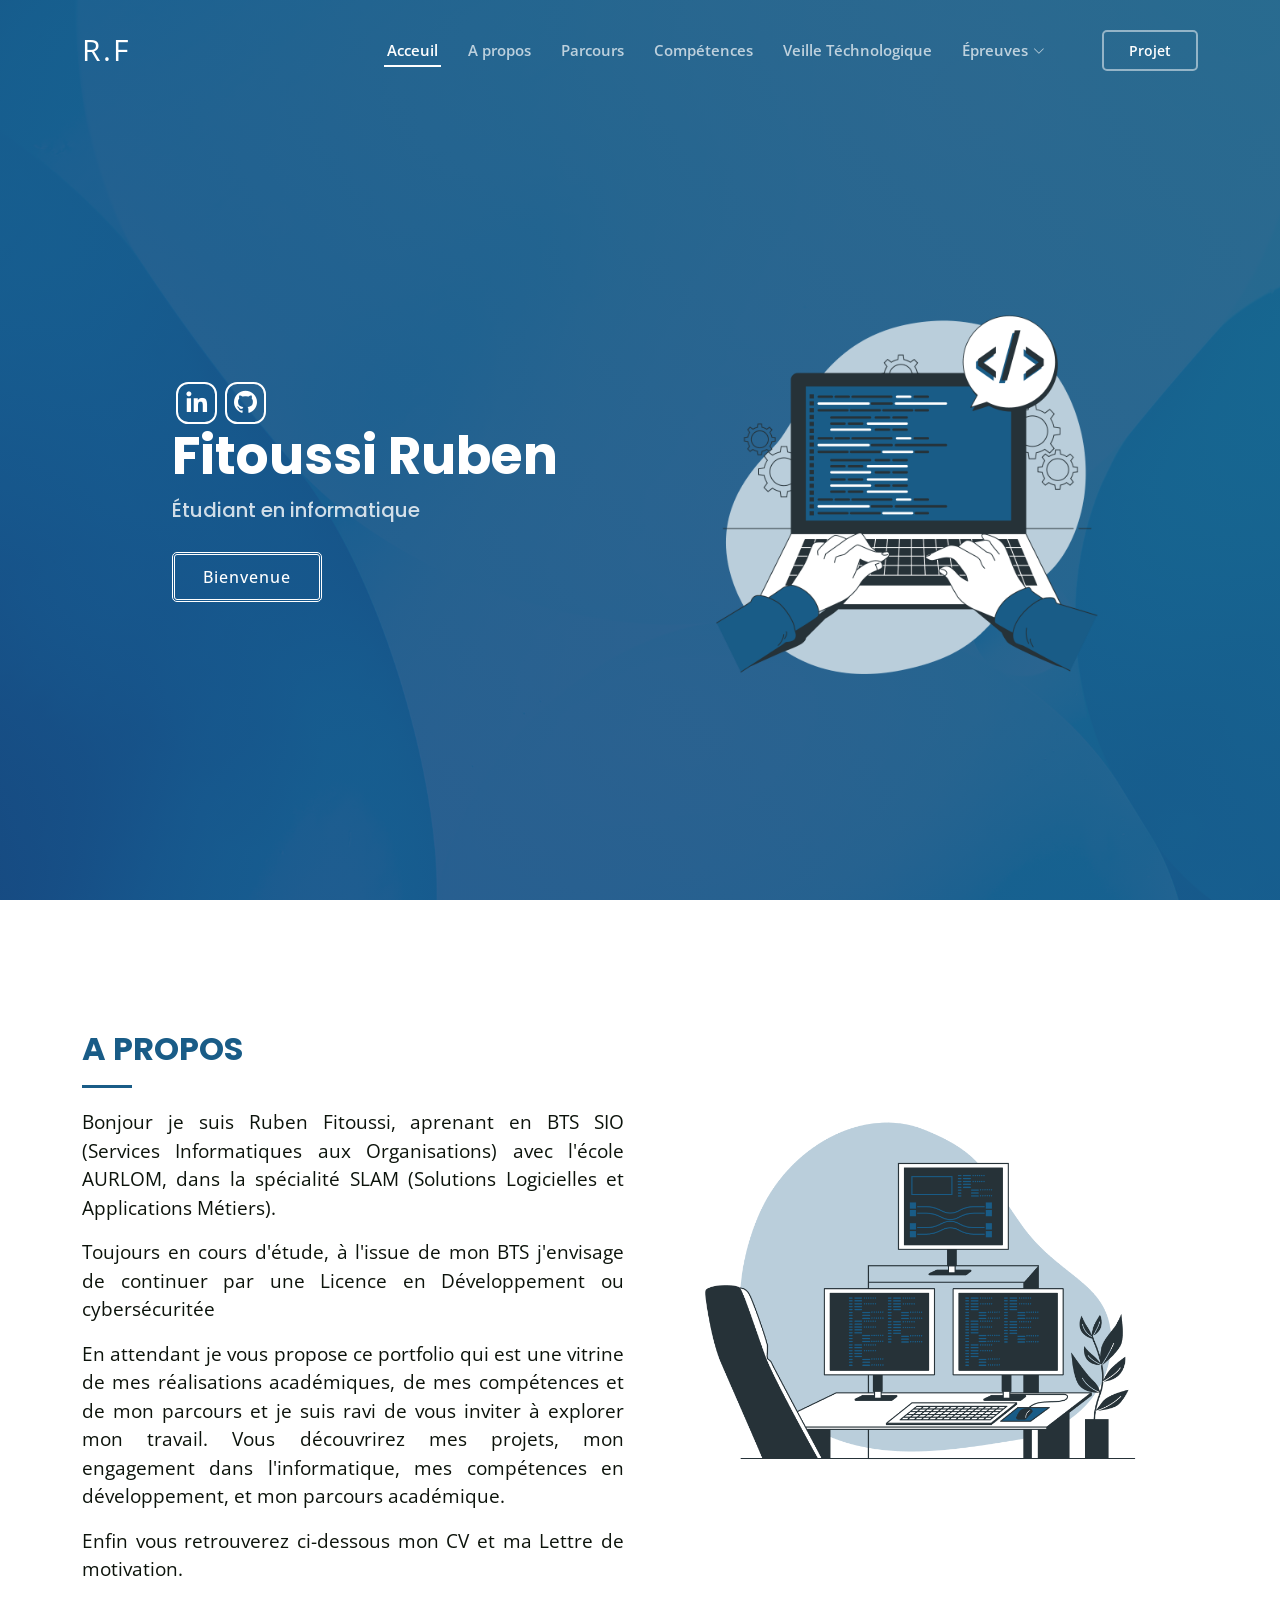
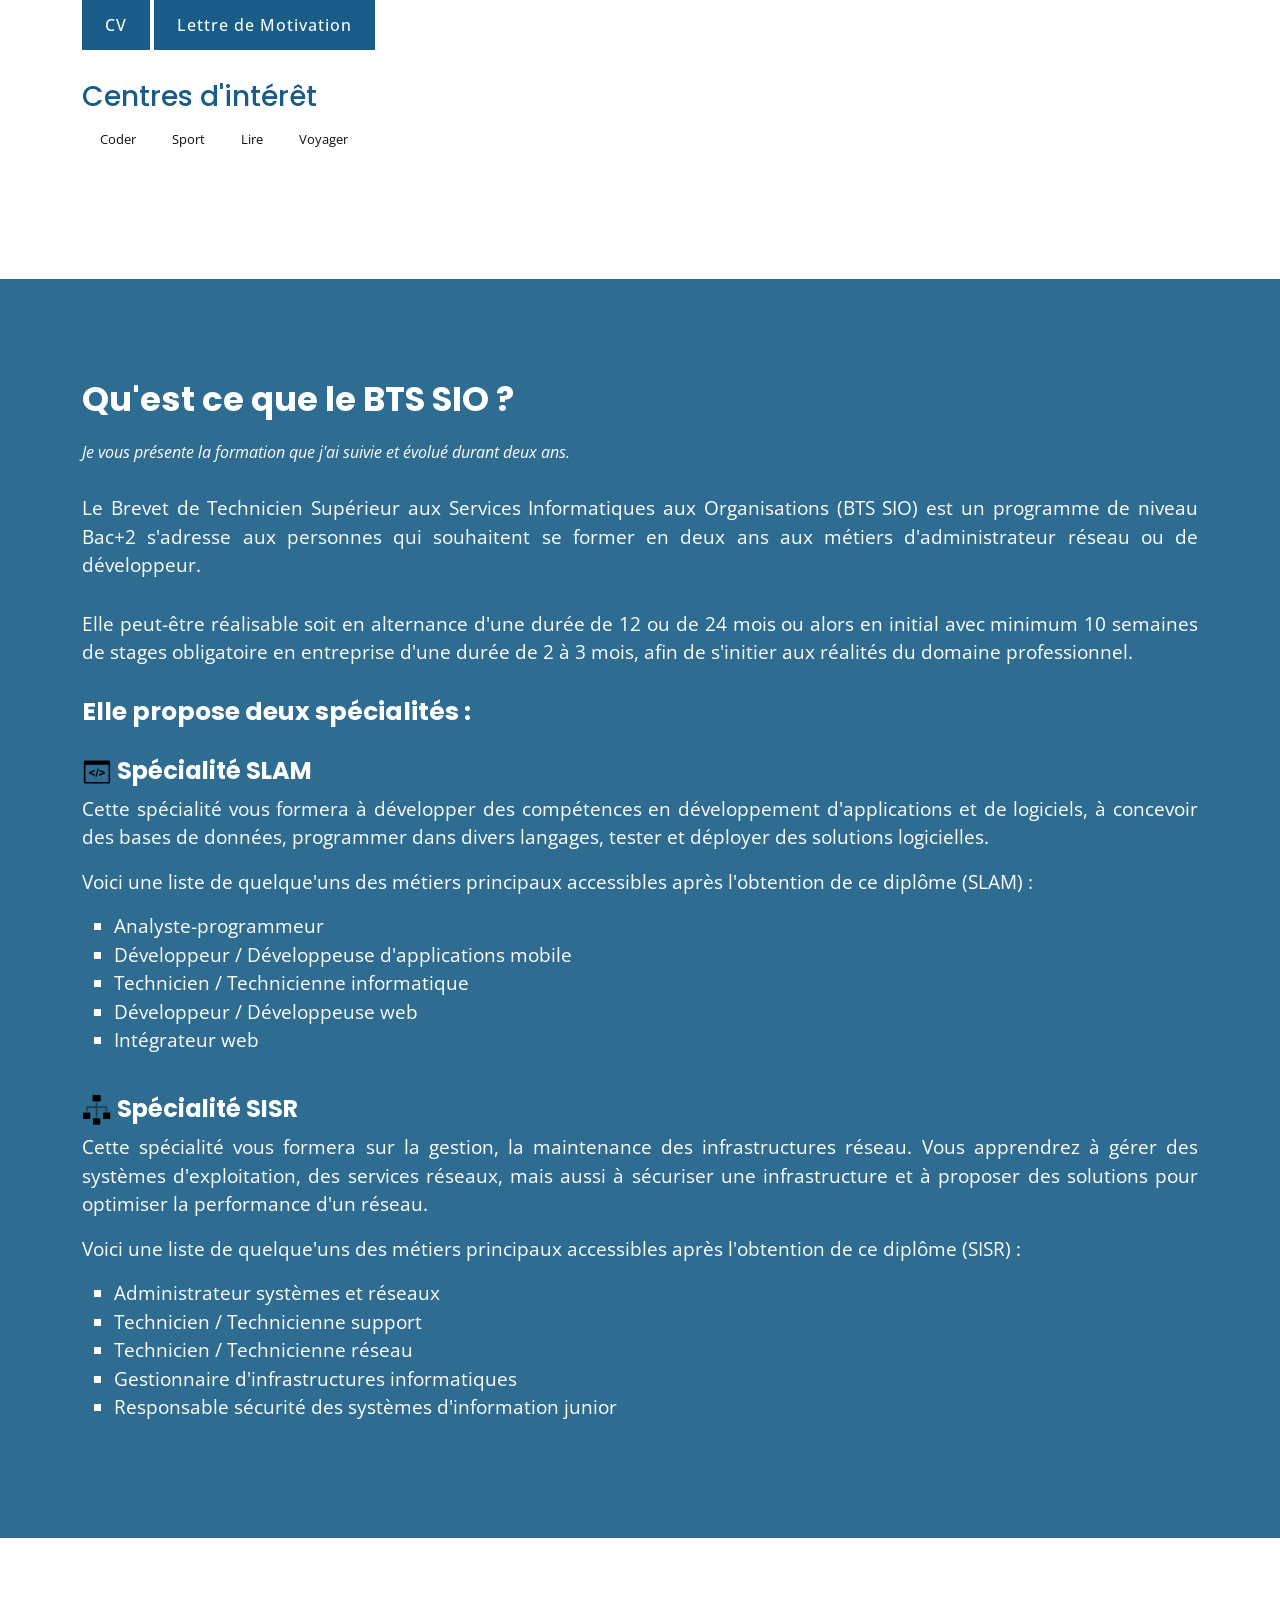
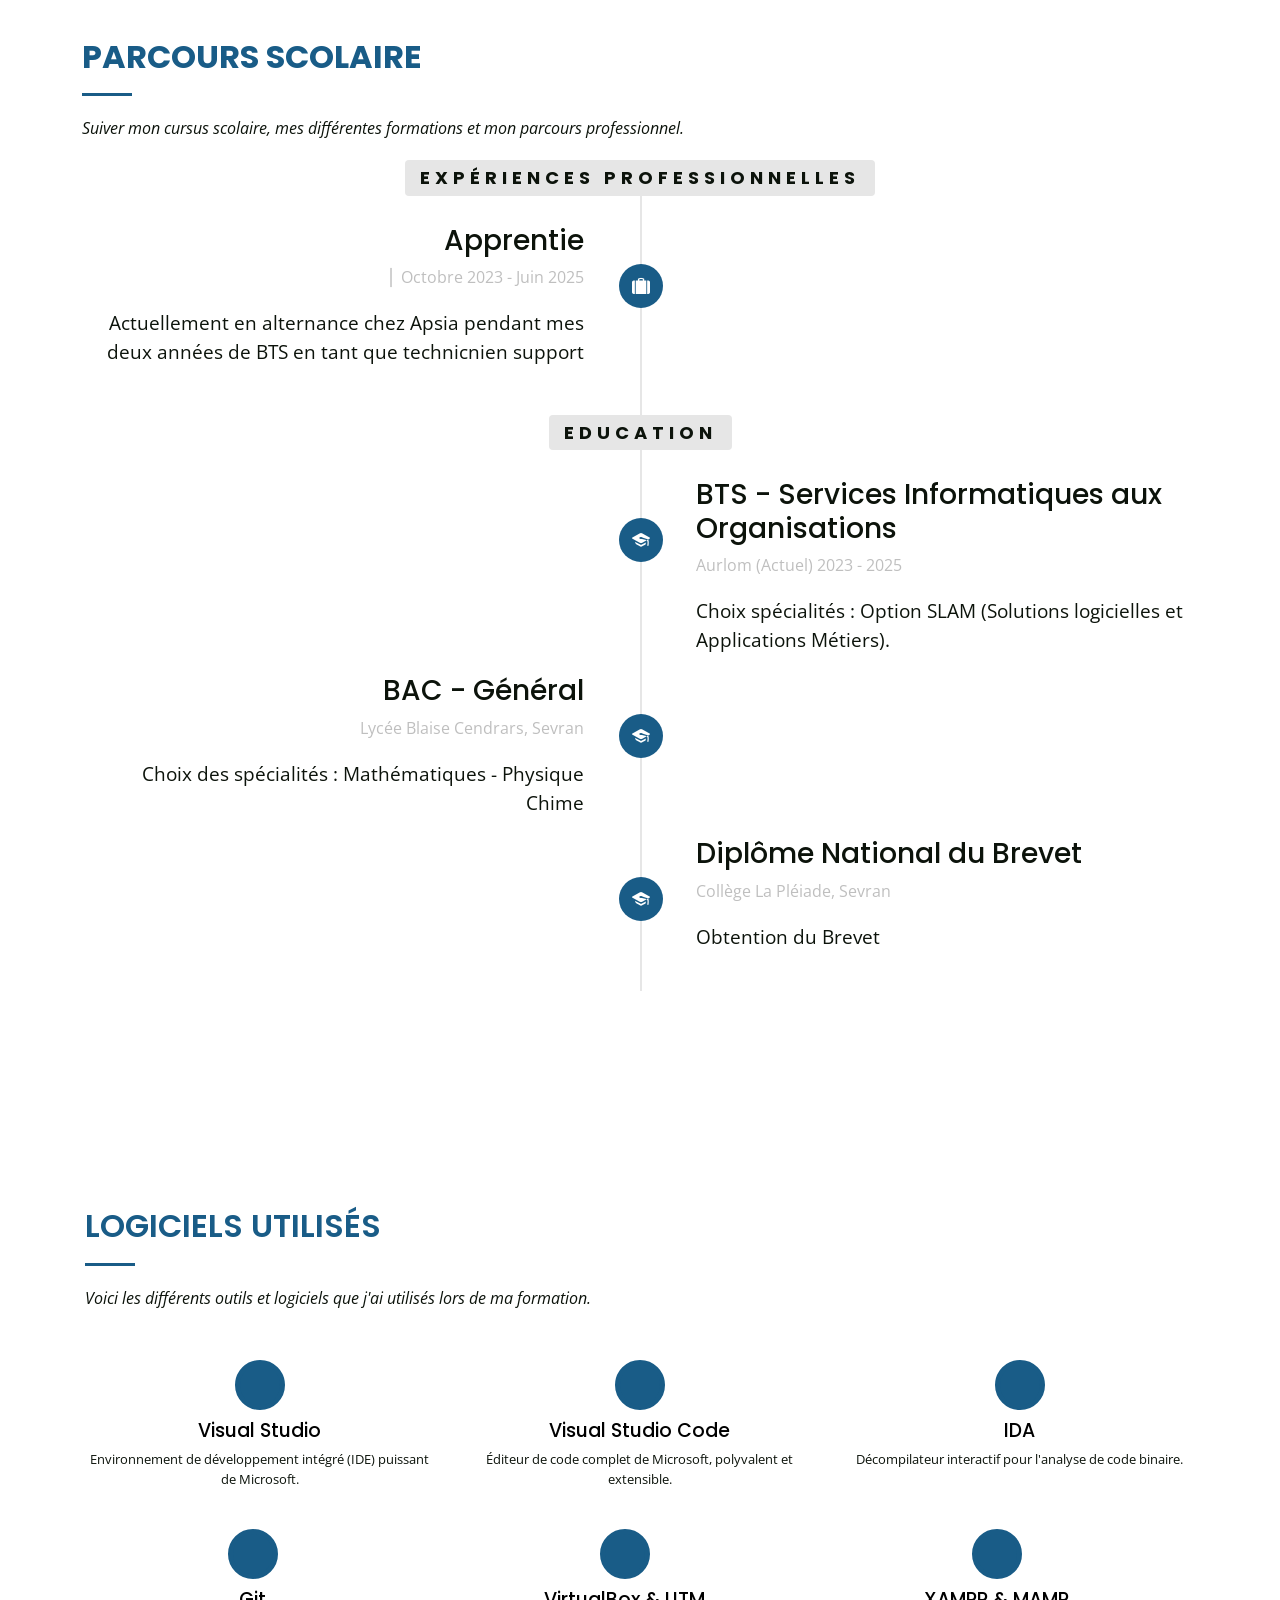
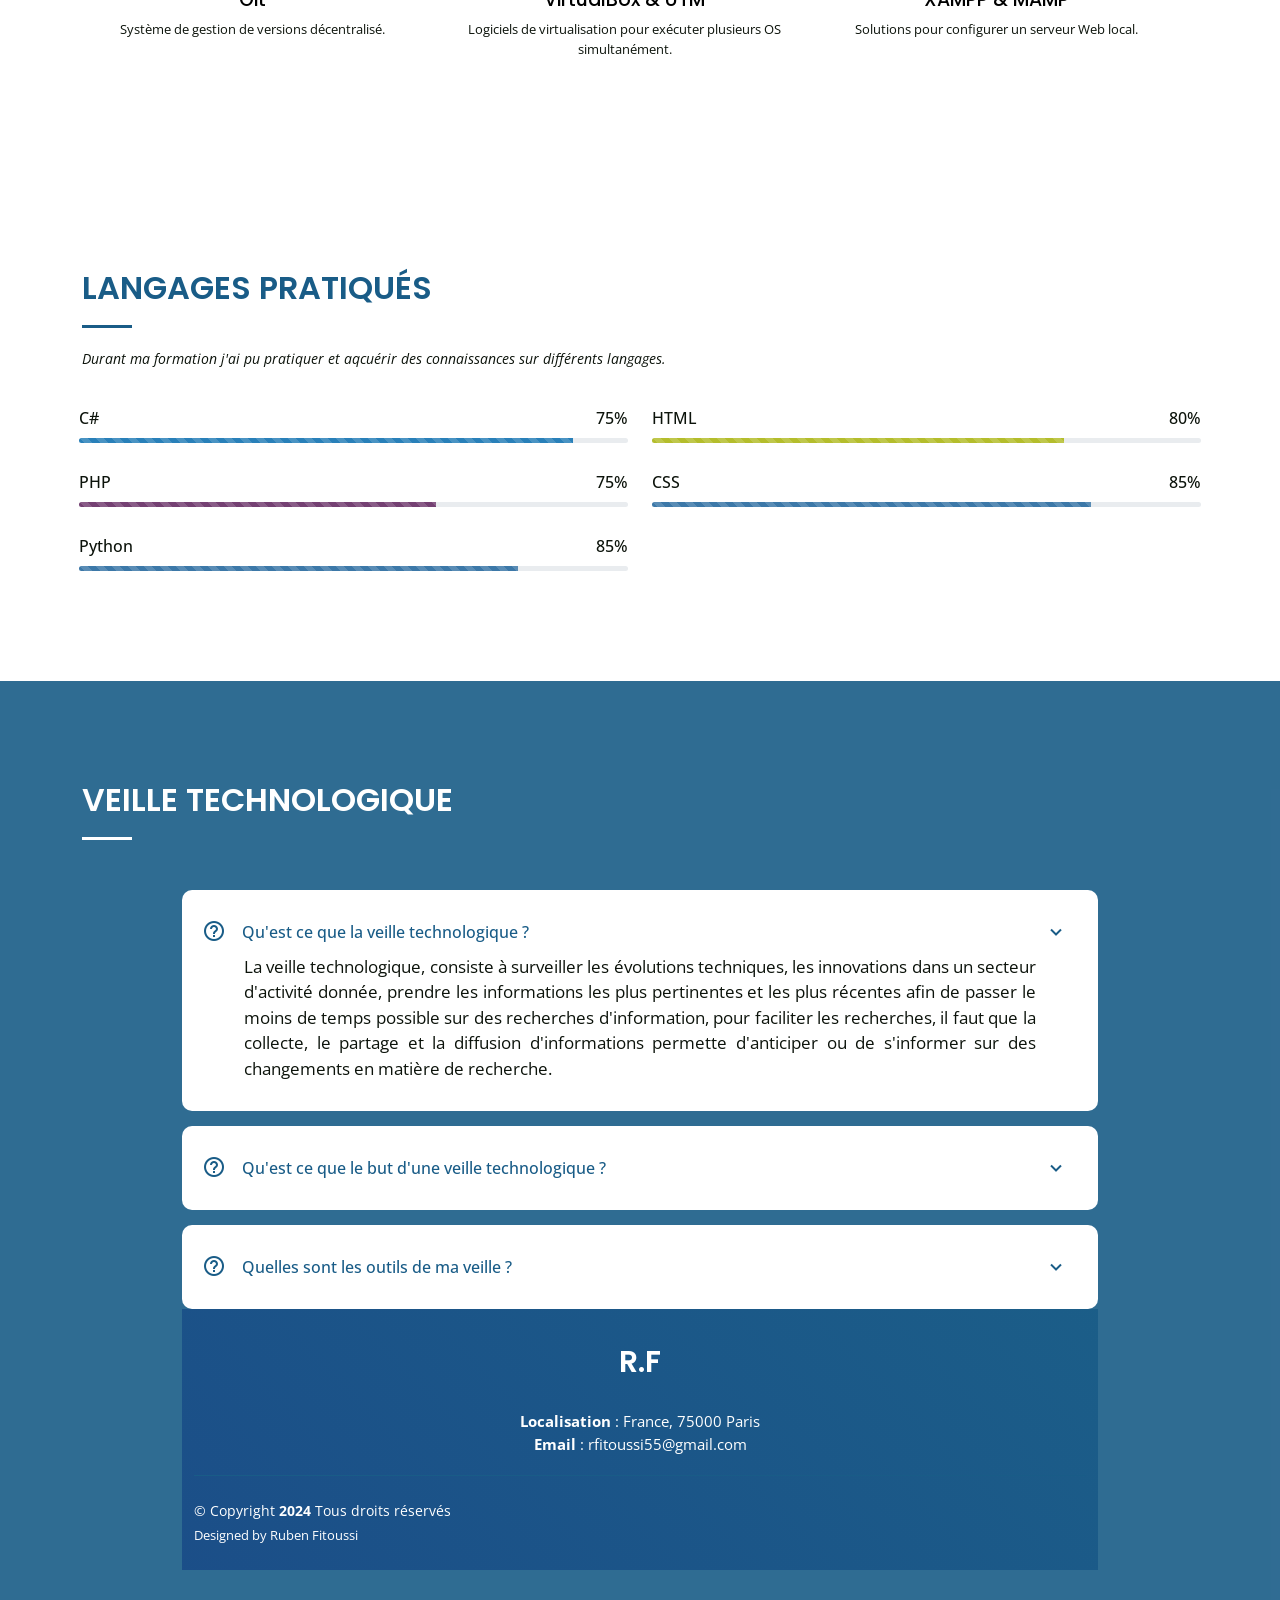
<file: index.html>
<!DOCTYPE html>
<html lang="fr">

<head>
  <meta charset="utf-8" />
  <meta http-equiv="content-type" content="text/html;charset=UTF-8" />
  <meta content="width=device-width, initial-scale=1.0" name="viewport" />
  <meta http-equiv="X-UA-Compatible" content="IE=edge" />
  <meta
    content="Portfolio de Ruben Fitoussi - Etudiant en BTS SIO (Services Informatiques aux Organisations) option SLAM (Solutions Logicielles et Application Métier)"
    name="description" />
  <meta content="Fitoussi, Ruben ,Portfolio, BTS SIO, SLAM, STUDI, Paris" name="keywords" />
  <meta content="Ruben Fitoussi" name="author" />
  <title>Portfolio BTS SIO⎟ Ruben Fitoussi</title>

  <!-- ===== Favicons ===== -->
  <link href="./assets/img/mslogo-removebg-preview (1).png" rel="icon" />

  <!-- ===== Google fonts ===== -->
  <link rel="preconnect" href="https://fonts.googleapis.com" />
  <link rel="preconnect" href="https://fonts.gstatic.com" crossorigin />
  <link
    href="https://fonts.googleapis.com/css?family=Open+Sans:300,300i,400,400i,600,600i,700,700i|Roboto:300,300i,400,400i,500,500i,600,600i,700,700i|Poppins:300,300i,400,400i,500,500i,600,600i,700,700i"
    rel="stylesheet">

  <!-- ====== Boxicons ====== -->
  <link rel="stylesheet" href="./assets/css/icomoon.css">
  <link href="./assets/vendor/boxicons/css/boxicons.min.css" rel="stylesheet" />

  <!-- ===== Vendeur CSS ===== -->
  <link href="./assets/vendor/aos/aos.css" rel="stylesheet" />
  <link href="./assets/vendor/bootstrap/css/bootstrap.min.css" rel="stylesheet" />
  <link href="./assets/vendor/bootstrap-icons/bootstrap-icons.css" rel="stylesheet" />
  <link href="./assets/vendor/glightbox/css/glightbox.min.css" rel="stylesheet" />
  <link href="./assets/vendor/swiper/swiper-bundle.min.css" rel="stylesheet" />

  <!-- ===== Main CSS ===== -->
  <link href="./assets/css/style.css" rel="stylesheet" />
</head>
<!-- ========== Fin Head ========== -->

<body>
  <!-- ========== Header ========== -->
  <header id="header" class="fixed-top">
    <div class="container d-flex align-items-center justify-content-between">
      <h1 class="logo">
        <a href="index.html">R.F</a>
      </h1>

      <!-- ========== Navbar ========== -->
      <nav id="navbar" class="navbar">
        <ul>
          <li><a class="nav-link scrollto active" href="#hero">Acceuil</a></li>
          <li><a class="nav-link scrollto" href="#about">A propos</a></li>
          <li><a class="nav-link scrollto" href="#resume">Parcours</a></li>
          <li><a class="nav-link scrollto" href="#skills">Compétences</a></li>
          <li><a class="nav-link scrollto" href="#veille">Veille Téchnologique</a></li>
          <li class="dropdown"><a href="#"><span>Épreuves</span> <i class="bi bi-chevron-down"></i></a>
            <ul>
              <li><a href="./autres/epreuve4.html">Épreuve E4</a></li>
              <li><a href="./autres/epreuve5.html">Épreuve E5</a></li>
            </ul>
          </li>
          <li>
            <a class="getstarted scrollto" href="./autres/hireme.html">Projet</a>
          </li>
        </ul>
        <i class="bi bi-list mobile-nav-toggle"></i>
      </nav>
      <!-- ========== Fin Navbar ========== -->
    </div>
  </header>
  <!-- ========== Fin Header ========== -->

  <!-- ========== Hero section ========== -->
  <section id="hero" class="d-flex align-items-center">
    <div class="container-fluid" data-aos="fade-up">
      <div class="row justify-content-center">
        <div class="col-xl-5 col-lg-6 pt-3 pt-lg-0 order-2 order-lg-1 d-flex flex-column justify-content-center">
          <ul class="socials list-unstyled">
            <li>
              <a href="https://www.linkedin.com/in/ruben-fitoussi-7124b3283/" target="_blank" title="Profile Linkedin"><i
                  class="bx bxl-linkedin"></i></a>
            </li>
            <li>
              <a href="https://github.com/ruben27z" target="_blank" title="Profile Github"><i
                  class="bx bxl-github"></i></a>
            </li>
          </ul>
          <h1>Fitoussi Ruben</h1>
          <h2>Étudiant en informatique</h2>
          <div>
            <a href="#about" class="btn-get-started scrollto">Bienvenue</a>
          </div>
        </div>
        <div class="col-xl-4 col-lg-6 order-1 order-lg-2 hero-img" data-aos="zoom-in" data-aos-delay="150">
          <img src="./assets/img/Hand coding-bro.png" class="img-fluid animated" alt="" />
        </div>
      </div>
    </div>
  </section>
  <!-- ========== Fin Hero ========== -->

  <!-- ========== Main ========== -->
  <main id="main">
    <!-- ========== About section ========== -->
    <section id="about" class="about">
      <div class="container">
        <div class="row">
          <div class="col-lg-6 order-1 order-lg-2" data-aos="zoom-in" data-aos-delay="150">
            <img src="./assets/img/Programming-bro (1).png" class="img-fluid" alt="" />
          </div>
          <div class="col-lg-6 pt-4 pt-lg-0 order-2 order-lg-1 content" data-aos="fade-right">
            <div class="about-elementor-widget-container">
              <h2 class="elementor-heading-title elementor-size-default">
                A propos
              </h2>
            </div>
            <p>
              Bonjour je suis Ruben Fitoussi, aprenant en BTS SIO (Services
              Informatiques aux Organisations) avec l'école AURLOM,
              dans la spécialité SLAM (Solutions Logicielles et Applications
              Métiers).
            </p>
            <p>
              Toujours en cours d'étude, à l'issue de mon BTS j'envisage de
              continuer par une Licence en Développement ou cybersécuritée
            </p>
            <p>
              En attendant je vous propose ce portfolio qui est une vitrine de
              mes réalisations académiques, de mes compétences et de mon
              parcours et je suis ravi de vous inviter à explorer mon travail.
              Vous découvrirez mes projets, mon engagement dans
              l'informatique, mes compétences en développement, et mon
              parcours académique.
            </p>
            <p>
              Enfin vous retrouverez ci-dessous mon CV et ma Lettre de
              motivation.
            </p>
            <a href="./assets/CV pro.pdf" class="read-more" target="_blank">CV<i
                class="bi bi-long-arrow-right"></i>
            </a>
            <a href="./assets/Lettre de motivation.pdf" class="read-more" target="_blank">Lettre de
              Motivation<i class="bi bi-long-arrow-right"></i>
            </a>
            <h3>Centres d'intérêt</h3>
            <div class="about-hobbies-section">
              <!-- ========== Start Lordicon : Animated Icons ========== -->
              <div>
                <lord-icon src="https://cdn.lordicon.com/vlycxjwx.json" trigger="loop" delay="2000"
                  colors="primary:#121331,secondary:#4030e8" style="width: 45px; height: 45px">
                </lord-icon>
              </div>
              <div class="ue-lord-icon-contet">
                <div class="about-ue-box-title">Coder</div>
              </div>
              <div>
                <lord-icon src="https://cdn.lordicon.com/iauexvsm.json" trigger="loop" delay="2000"
                  colors="primary:#121331,secondary:#4030e8" style="width: 50px; height: 50px">
                </lord-icon>
              </div>
              <div class="ue-lord-icon-contet">
                <div class="about-ue-box-title">Sport</div>
              </div>
              <div>
                <lord-icon src="https://cdn.lordicon.com/lenjvibx.json" trigger="loop" delay="2000"
                  colors="primary:#121331,secondary:#4030e8" style="width: 45px; height: 45px">
                </lord-icon>
              </div>
              <div class="ue-lord-icon-contet">
                <div class="about-ue-box-title">Lire</div>
              </div>
              <div>
                <lord-icon src="https://cdn.lordicon.com/pbbsmkso.json" trigger="loop" delay="2000"
                  colors="primary:#121331,secondary:#4030e8" style="width: 45px; height: 45px">
                </lord-icon>
              </div>
              <div class="ue-lord-icon-contet">
                <div class="about-ue-box-title">Voyager</div>
              </div>
              <!-- ========== Fin Lordicon: Animated Icons ========== -->
            </div>
          </div>
        </div>
      </div>
    </section>
    <!-- ========== Fin About section  ========== -->

    <!-- ========== BTS section ========== -->
    <section id="about" class="about-bts-sio">
      <div class="container">
        <div class="section-header">
          <h2>Qu'est ce que le BTS SIO ?</h2>
          <span>Je vous présente la formation que j'ai suivie et évolué durant
            deux ans.</span>
          <p>
            Le Brevet de Technicien Supérieur aux Services Informatiques
            aux Organisations (BTS SIO) est un programme de niveau Bac+2 s'adresse aux personnes qui souhaitent se
            former en deux ans aux métiers d'administrateur
            réseau ou de développeur.
          </p>
          <p>
            Elle peut-être réalisable soit en alternance d'une durée de 12 ou
            de 24 mois ou alors en initial avec minimum 10 semaines de stages
            obligatoire en entreprise d'une durée de 2 à 3 mois, afin de
            s'initier aux réalités du domaine professionnel.
          </p>
          <h3>Elle propose deux spécialités :</h3>
        </div>
        <div class="about-study-bts-sio">
          <div class="about-col_bts_slam">
            <h4>
              <img src="./assets/img/code.svg" alt="Code Logo" width="30px" />
              Spécialité SLAM
            </h4>
            <p>
              Cette spécialité vous formera à développer des compétences en
              développement d'applications et de logiciels, à concevoir des
              bases de données, programmer dans divers langages, tester et
              déployer des solutions logicielles.
            </p>
            <p>
              Voici une liste de quelque'uns des métiers principaux
              accessibles après l'obtention de ce diplôme (SLAM) :
            </p>
            <ul>
              <li>Analyste-programmeur</li>
              <li>Développeur / Développeuse d'applications mobile</li>
              <li>Technicien / Technicienne informatique</li>
              <li>Développeur / Développeuse web</li>
              <li>Intégrateur web</li>
            </ul>
          </div>
          <div class="about-col_bts_sisr">
            <h4>
              <img src="./assets/img/workflows.svg" alt="Code Logo" width="30px" />
              Spécialité SISR
            </h4>
            <p>
              Cette spécialité vous formera sur la gestion, la maintenance des
              infrastructures réseau. Vous apprendrez à gérer des systèmes
              d'exploitation, des services réseaux, mais aussi à sécuriser une
              infrastructure et à proposer des solutions pour optimiser la
              performance d'un réseau.
            </p>
            <p>
              Voici une liste de quelque'uns des métiers principaux
              accessibles après l'obtention de ce diplôme (SISR) :
            </p>
            <ul>
              <li>Administrateur systèmes et réseaux</li>
              <li>Technicien / Technicienne support</li>
              <li>Technicien / Technicienne réseau</li>
              <li>Gestionnaire d'infrastructures informatiques</li>
              <li>Responsable sécurité des systèmes d'information junior</li>
            </ul>
          </div>
        </div>
      </div>
    </section>
    <!-- ========== Fin BTS section ========== -->

    <!-- ========== Resumer section ========== -->
    <section id="resume" class="resume">
      <div class="container">
        <div class="section-title">
          <h2>Parcours Scolaire</h2>
          <span>Suiver mon cursus scolaire, mes différentes formations et mon
            parcours professionnel.</span>
        </div>
        <div class="row">
          <div class="col-md-12 col-md-offset-0">
            <ul class="timeline">
              <li class="timeline-heading text-center animate-box fadeInUp animated-fast">
                <div>
                  <h3>Expériences professionnelles</h3>
                </div>
              </li>
              <li class="animate-box timeline-unverted fadeInUp animated-fast">
                <div class="timeline-badge"><i class="icon-suitcase"></i></div>
                <div class="timeline-panel">
                  <div class="timeline-heading">
                    <h3 class="timeline-title">Apprentie</h3>
                    <span class="company"> ⎪ Octobre 2023 - Juin 2025</span>
                  </div>
                  <div class="timeline-body">
                    <p>Actuellement en alternance chez Apsia pendant mes deux années de BTS en tant que technicnien support</p>
                  </div>
                </div>
              </li>
              
              
              <br>
              <li class="timeline-heading text-center animate-box fadeInUp animated-fast">
                <div>
                  <h3>Education</h3>
                </div>
              </li>
              <li class="timeline-inverted animate-box fadeInUp animated-fast">
                <div class="timeline-badge"><i class="icon-graduation-cap"></i></div>
                <div class="timeline-panel">
                  <div class="timeline-heading">
                    <h3 class="timeline-title">BTS - Services Informatiques aux Organisations</h3>
                    <span class="company">Aurlom (Actuel) 2023 - 2025</span>
                  </div>
                  <div class="timeline-body">
                    <p>Choix spécialités : Option SLAM (Solutions logicielles et Applications Métiers).</p>
                  </div>
                </div>
              </li>
              <li class="animate-box timeline-unverted fadeInUp animated-fast">
                <div class="timeline-badge"><i class="icon-graduation-cap"></i></div>
                <div class="timeline-panel">
                  <div class="timeline-heading">
                    <h3 class="timeline-title">BAC - Général</h3>
                    <span class="company">Lycée Blaise Cendrars, Sevran </span>
                  </div>
                  <div class="timeline-body">
                    <p>Choix des spécialités : Mathématiques - Physique Chime</p>
                  </div>
                </div>
              </li>
              <li class="timeline-inverted animate-box fadeInUp animated-fast">
                <div class="timeline-badge"><i class="icon-graduation-cap"></i></div>
                <div class="timeline-panel">
                  <div class="timeline-heading">
                    <h3 class="timeline-title">Diplôme National du Brevet</h3>
                    <span class="company">Collège La Pléiade, Sevran</span>
                  </div>
                  <div class="timeline-body">
                    <p>Obtention du Brevet</p>
                  </div>
                </div>
              </li>
            </ul>
          </div>
        </div>
      </div>
    </section>
    <!-- ========== Fin Resume seciton =========  -->

   <!-- ========== Logiciels section mis à jour ========== -->
<section id="skills" class="skills-softwar">
  <div id="fh5co-features" class="animate-box fadeInUp animated-fast">
    <div class="container">
      <div class="services-padding">
        <div class="section-title">
          <h2>Logiciels utilisés</h2>
          <span>Voici les différents outils et logiciels que j'ai utilisés lors de ma formation.</span>
        </div>
        <div class="row">
          <div class="col-md-4 text-center">
            <div class="feature-left">
              <span class="icon">
                <lord-icon src="https://cdn.lordicon.com/vlycxjwx.json" trigger="hover" stroke="bold" colors="primary:#ffffff,secondary:#ffffff" style="width: 38px; height: 38px"></lord-icon>
              </span>
              <div class="feature-copy">
                <h3 class="title">Visual Studio</h3>
                <p class="description">Environnement de développement intégré (IDE) puissant de Microsoft.</p>
              </div>
            </div>
          </div>
          <div class="col-md-4 text-center">
            <div class="feature-left">
              <span class="icon">
                <lord-icon src="https://cdn.lordicon.com/xynjytfp.json" trigger="hover" stroke="bold" colors="primary:#ffffff,secondary:#ffffff" style="width: 38px; height: 38px"></lord-icon>
              </span>
              <div class="feature-copy">
                <h3 class="title">Visual Studio Code</h3>
                <p class="description">Éditeur de code complet de Microsoft, polyvalent et extensible.</p>
              </div>
            </div>

          </div>
          <div class="col-md-4 text-center">
            <div class="feature-left">
              <span class="icon">
                <lord-icon src="https://cdn.lordicon.com/jfzghjvx.json" trigger="hover" stroke="bold" colors="primary:#ffffff,secondary:#ffffff" style="width: 38px; height: 38px"></lord-icon>
              </span>
              <div class="feature-copy">
                <h3 class="title">IDA</h3>
                <p class="description">Décompilateur interactif pour l'analyse de code binaire.</p>
              </div>
            </div>
          </div>
        <div class="row">
          <div class="col-md-4 text-center">
            <div class="feature-left">
              <span class="icon">
                <lord-icon src="https://cdn.lordicon.com/kqvibaec.json" trigger="hover" stroke="bold" colors="primary:#ffffff,secondary:#ffffff" style="width: 40px; height: 40px"></lord-icon>
              </span>
              <div class="feature-copy">
                <h3 class="title">Git</h3>
                <p class="description">Système de gestion de versions décentralisé.</p>
              </div>
            </div>
          </div>
          <div class="col-md-4 text-center">
            <div class="feature-left">
              <span class="icon">
                <lord-icon src="https://cdn.lordicon.com/xirobkro.json" trigger="hover" stroke="bold" colors="primary:#ffffff,secondary:#ffffff" style="width: 38px; height: 38px"></lord-icon>
              </span>
              <div class="feature-copy">
                <h3 class="title">VirtualBox & UTM</h3>
                <p class="description">Logiciels de virtualisation pour exécuter plusieurs OS simultanément.</p>
              </div>
            </div>
          </div>
          <div class="col-md-4 text-center">
            <div class="feature-left">
              <span class="icon">
                <lord-icon src="https://cdn.lordicon.com/xynjytfp.json" trigger="hover" stroke="bold" colors="primary:#ffffff,secondary:#ffffff" style="width: 38px; height: 38px"></lord-icon>
              </span>
              <div class="feature-copy">
                <h3 class="title">XAMPP & MAMP</h3>
                <p class="description">Solutions pour configurer un serveur Web local.</p>
              </div>
            </div>
          </div>
        </div>
      </div>
    </div>
  </div>
</section>
<!-- ========== Fin Logiciel section ========== -->

    <!-- ========== Compétences section ========== -->
    <section id="skills" class="skills-language">
      <div class="container aos-init aos-animate" data-aos="fade-up">
        <div class="section-title">
          <h2>Langages Pratiqués</h2>
          <span>Durant ma formation j'ai pu pratiquer et aqcuérir des
            connaissances sur différents langages.</span>
        </div>

        <div class="row">
          <div class="col-md-6">
            <div class="progress-wrap">
              <h3><span class="name-left">C#</span><span class="value-right">75%</span></h3>
              <div class="progress">
                <div class="progress-bar progress-bar-1 progress-bar-striped active" role="progressbar"
                  aria-valuenow="90" aria-valuemin="0" aria-valuemax="100" style="width:90%">
                </div>
              </div>
            </div>

            <div class="progress-wrap">
              <h3><span class="name-left">PHP</span><span class="value-right">75%</span></h3>
              <div class="progress">
                <div class="progress-bar progress-bar-2 progress-bar-striped active" role="progressbar"
                  aria-valuenow="65" aria-valuemin="0" aria-valuemax="100" style="width:65%">
                </div>
              </div>
            </div>

            <div class="progress-wrap">
              <h3><span class="name-left">Python</span><span class="value-right">85%</span></h3>
              <div class="progress">
                <div class="progress-bar progress-bar-5 progress-bar-striped active" role="progressbar"
                  aria-valuenow="50" aria-valuemin="0" aria-valuemax="100" style="width:80%">
                </div>
              </div>
            </div>


          </div>
          <div class="col-md-6">
            <div class="progress-wrap">
              <h3><span class="name-left">HTML</span><span class="value-right">80%</span></h3>
              <div class="progress">
                <div class="progress-bar progress-bar-4 progress-bar-striped active" role="progressbar" aria-valuenow="75"
                  aria-valuemin="0" aria-valuemax="100" style="width:75%">
                </div>
              </div>
            </div>

            <div class="progress-wrap">
              <h3><span class="name-left">CSS</span><span class="value-right">85%</span></h3>
              <div class="progress">
                <div class="progress-bar progress-bar-5 progress-bar-striped active" role="progressbar"
                  aria-valuenow="50" aria-valuemin="0" aria-valuemax="100" style="width:80%">
                </div>
              </div>
            </div>

            </div>
          </div>
        </div>
      </div>
    </section>
    <!-- ========== Fin Compétences section =========== -->

    <!-- ========== Veille section  ========== -->
    <section id="veille" class="faq">
      <div class="container" data-aos="fade-up">
        <div class="section-title">
          <h2>Veille Technologique</h2>
        </div>

        <div class="faq-list">
          <ul>
            <li data-aos="fade-up" data-aos="fade-up" data-aos-delay="100">
              <i class="bx bx-help-circle icon-help"></i>
              <a  id= "icon" data-bs-toggle="collapse" class="collapsed" data-bs-target="#faq-list-1">Qu'est ce que la veille
                technologique ?
                <i class="bx bx-chevron-down icon-show"></i><i class="bx bx-chevron-up icon-close"></i></a>
              <div id="faq-list-1" class="collapse show" data-bs-parent=".faq-list">
                <p class="description">
                  La veille technologique, consiste à surveiller les
                  évolutions techniques, les innovations dans un secteur
                  d'activité donnée, prendre les informations les plus
                  pertinentes et les plus récentes afin de passer le moins de
                  temps possible sur des recherches d'information, pour
                  faciliter les recherches, il faut que la collecte, le
                  partage et la diffusion d'informations permette d'anticiper
                  ou de s'informer sur des changements en matière de
                  recherche.
                </p>
              </div>
            </li>

            <li data-aos="fade-up" data-aos-delay="200">
              <i class="bx bx-help-circle icon-help"></i>
              <a  id= "icon" data-bs-toggle="collapse" data-bs-target="#faq-list-2" class="collapsed">
                Qu'est ce que le but d'une veille technologique ?
                <i class="bx bx-chevron-down icon-show"></i><i class="bx bx-chevron-up icon-close"></i></a>
              <div id="faq-list-2" class="collapse" data-bs-parent=".faq-list">
                <p class="list-obj">
                  - Suivre les évolutions techniques <br />
                  - Etre informé des inventions et innovations des concurrents
                  <br />
                  - Diminuer les coûts de production <br />
                  - Augmenter nos compétences <br />
                </p>
              </div>
            </li>

            <li data-aos="fade-up" data-aos-delay="300">
              <i class="bx bx-help-circle icon-help"></i>
              <a  id= "icon" data-bs-toggle="collapse" data-bs-target="#faq-list-3" class="collapsed">Quelles sont les outils de ma
                veille ?
                <i class="bx bx-chevron-down icon-show"></i><i class="bx bx-chevron-up icon-close"></i></a>
              <div id="faq-list-3" class="collapse" data-bs-parent=".faq-list">
                <span class="header-infos">
                  Pour veiller aux derniers tendance de la realité virtuelle
                  j'ai utilisé :
                </span>
                <h6>Google Actualités & Alerte : </h6>
                <p class="definition">
                  Un outil simple d'utilisation qui permet de se tenir
                  informé des dernières technologies sorties</p>

                  <h6>Feedly : </h6>
                  <p class="definition">
                    Un agrégateur de flux RSS très connu, un
                  outil complet pour toute veille technologique.</p>

                  <h6>Twitter : </h6>
                    <p class="definition">
                      Une mine d'information, le
                  réseau social qui permet de se tenir informer des dernières
                  innovations.</p>
              </div>
            </li>




    <!-- ========== Fin Veille section ==========  -->

    
  <!-- ========== Fin Main ========== -->

  <!-- ========== Footer ========== -->
  <footer id="footer">
    <div class="footer-top">
      <div class="container">
        <div class="row">
          <div class="footer-contact">
            <h3>R.F</h3>
            <p>
              <strong>Localisation</strong> : France, 75000 Paris<br>
              <strong>Email</strong> : rfitoussi55@gmail.com <br>
            </p>
          </div>
        </div>
      </div>
    </div>

    <div class="container">
      <div class="copyright-wrap d-md-flex py-4">
        <div class="me-md-auto text-center text-md-start">
          <div class="copyright">
            &copy; Copyright <strong><span>2024</span></strong> Tous droits
            réservés
          </div>
          <div class="credits">
            Designed by
            <a href="#">Ruben Fitoussi</a>
          </div>
        </div>
        
      </div>
    </div>
  </footer>
  <!-- ========== Fin Footer ========== -->

  <a href="#" class="back-to-top d-flex align-items-center justify-content-center"><i
      class="bi bi-arrow-up-short"></i></a>
  <div id="preloader"></div>

  <!-- ========== Vendor JS ========== -->
  <script src="assets/vendor/purecounter/purecounter_vanilla.js"></script>
  <script src="assets/vendor/aos/aos.js"></script>
  <script src="assets/vendor/bootstrap/js/bootstrap.bundle.min.js"></script>
  <script src="assets/vendor/glightbox/js/glightbox.min.js"></script>
  <script src="assets/vendor/isotope-layout/isotope.pkgd.min.js"></script>
  <script src="assets/vendor/swiper/swiper-bundle.min.js"></script>
  <script src="assets/vendor/php-email-form/validate.js"></script>

  <!-- ========== Main JS ========== -->
  <script src="assets/js/main.js"></script>
  <script src="https://cdn.lordicon.com/lordicon.js"></script>

</body>

</html>
</file>
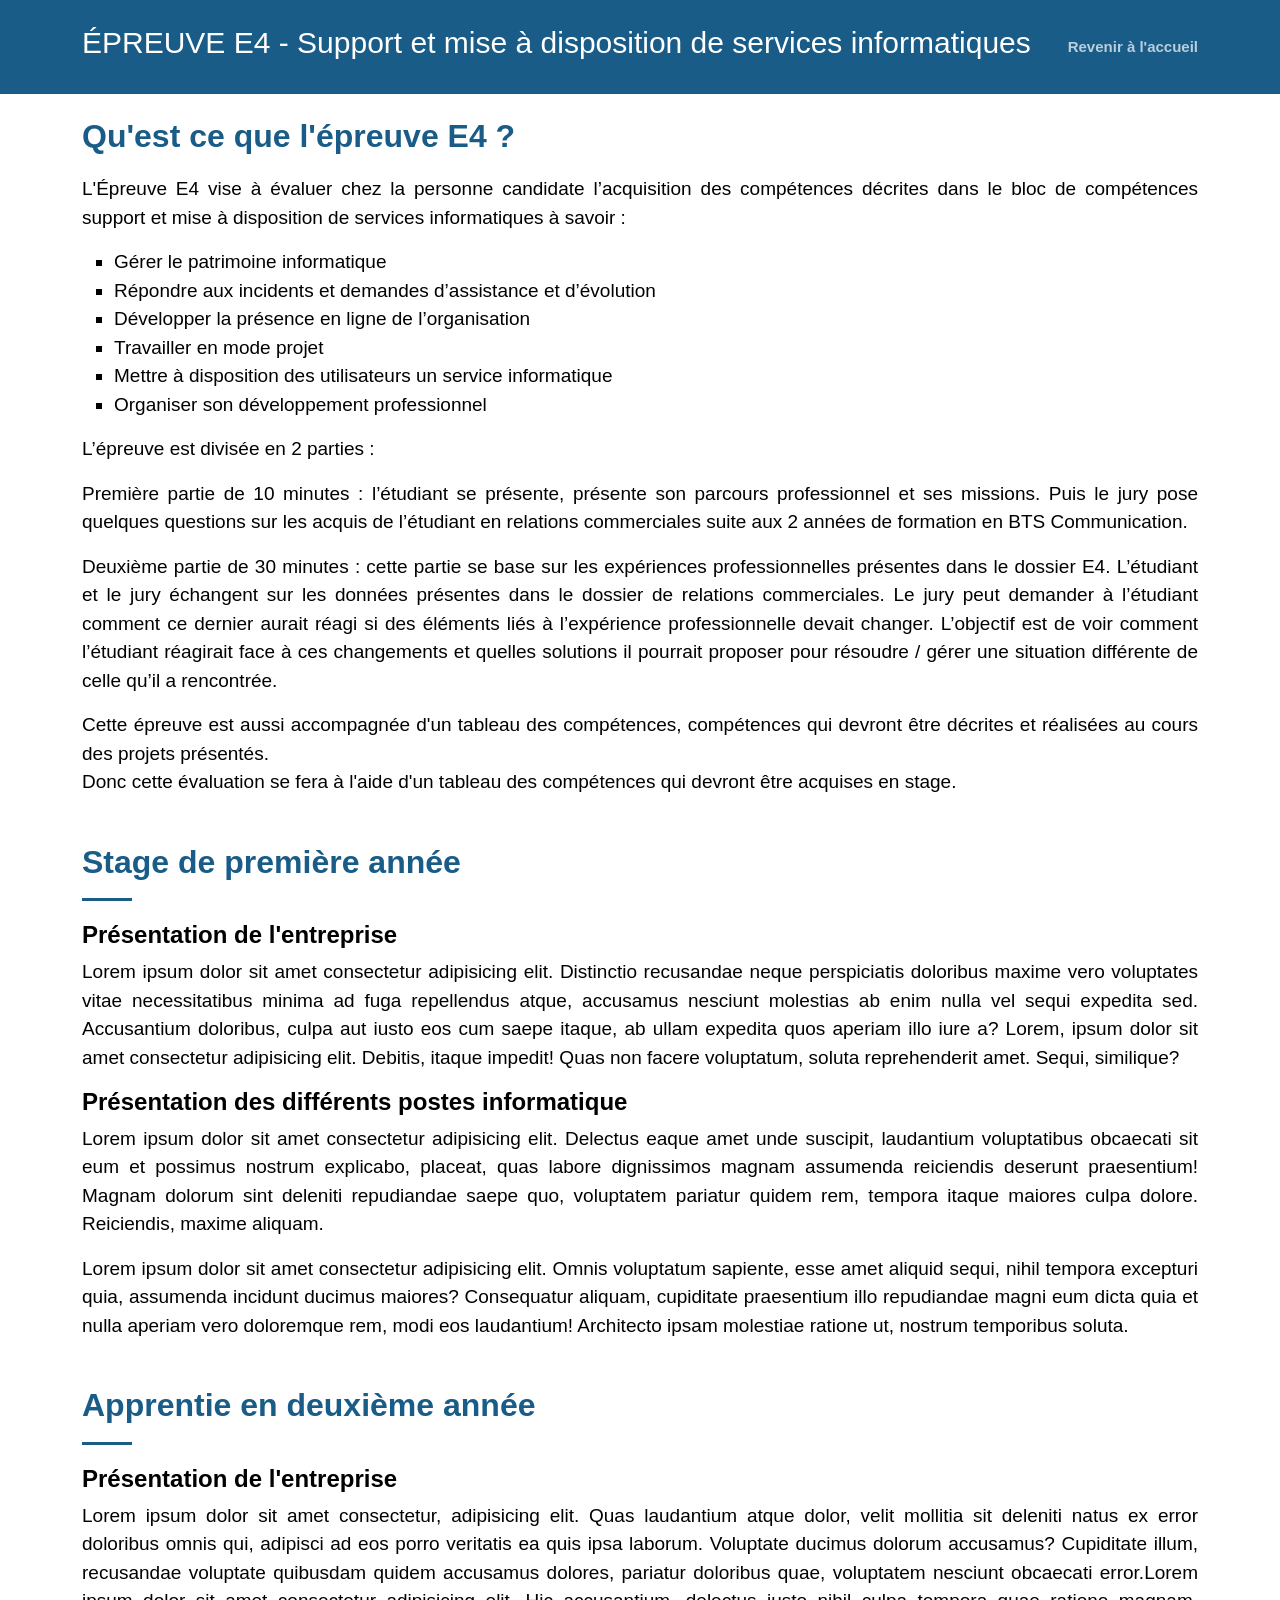
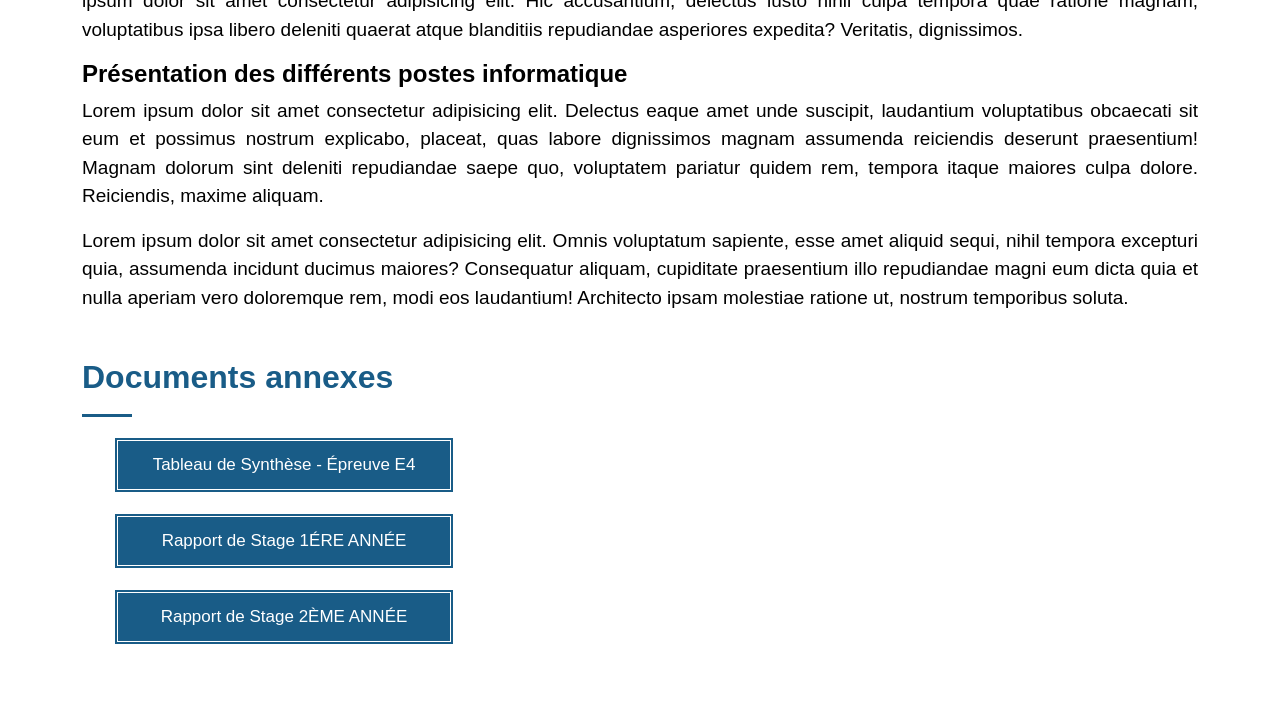
<file: autres/epreuve4.html>
<!DOCTYPE html>
<html lang="fr">

<head>
    <meta charset="UTF-8" />
    <meta http-equiv="content-type" content="text/html;charset=UTF-8" />
    <meta name="viewport" content="width=device-width, initial-scale=1.0" />
    <meta http-equiv="X-UA-Compatible" content="IE=edge" />
    <meta
        content="Portfolio de Matthieu POULARD - Etudiant en BTS SIO (Services Informatiques aux Organisations) option SLAM (Solutions Logicielles et Application Métier)"
        name="description" />
    <meta content="POULARD, Matthieu ,Portfolio, BTS SIO, SLAM, STUDI, Paris" name="keywords" />
    <meta content="Mamadou POULARD" name="author" />
    <title>Portfolio BTS SIO⎟ Matthieu POULARD</title>

    <!-- ===== favicons ===== -->
    <link href="../assets/img/mslogo-removebg-preview (1).png" rel="icon" />

    <!-- ===== google fonts ===== -->
    <link
        href="https://fonts.googleapis.com/css?family=Open+Sans:300,300i,400,400i,600,600i,700,700i|Roboto:300,300i,400,400i,500,500i,600,600i,700,700i|Poppins:300,300i,400,400i,500,500i,600,600i,700,700i"
        rel="stylesheet" />
    <link rel="preconnect" href="https://fonts.googleapis.com" />
    <link rel="preconnect" href="https://fonts.gstatic.com" crossorigin />
    <link
        href="https://fonts.googleapis.com/css2?family=Poppins:ital,wght@0,300;0,400;0,500;0,600;0,700;0,800;0,900;1,300;1,400;1,500;1,600;1,700;1,800;1,900&display=swap"
        rel="stylesheet" />

    <!-- ===== vendor css ===== -->
    <link href="../assets/vendor/aos/aos.css" rel="stylesheet" />
    <link href="../assets/vendor/bootstrap/css/bootstrap.min.css" rel="stylesheet" />
    <link href="../assets/vendor/bootstrap-icons/bootstrap-icons.css" rel="stylesheet" />
    <link href="../assets/vendor/boxicons/css/boxicons.min.css" rel="stylesheet" />
    <link href="../assets/vendor/glightbox/css/glightbox.min.css" rel="stylesheet" />
    <link href="../assets/vendor/swiper/swiper-bundle.min.css" rel="stylesheet" />

    <!-- ===== main css ===== -->
    <link href="../assets/css/epreuve4.css" rel="stylesheet" />
    <title>Épreuve E4</title>
</head>
<!-- ========== Fin head ========== -->

<body>
    <!-- ========== header  ========== -->
    <header style="border-bottom: solid #fff" id="header" class="header">
        <div class="container">
            <div class="d-flex justify-content-between align-items-center">
                <h1 class="header-title">ÉPREUVE E4 - Support et mise à disposition de services informatiques</h1>
                <ul class="navbar">
                    <li><a href="../index.html" class="return">Revenir à l'accueil</a></li>
                </ul>
            </div>
        </div>
    </header>
    <!-- ========== fin Header ========== -->

    <!-- ========== main ========== -->
    <main id="main">
        <!-- ========== section E4 ========== -->
        <section id="portfolio-details" class="portfolio-details">
            <div class="container">
                <div class="portfolio-description">
                    <h2 class="title">Qu'est ce que l'épreuve E4 ?</h2>
                    <p>
                        L'Épreuve E4 vise à évaluer chez la personne candidate
                        l’acquisition des compétences décrites dans le bloc de compétences support et mise à
                        disposition de services informatiques à savoir :
                    <ul>
                        <li>Gérer le patrimoine informatique</li>
                        <li>Répondre aux incidents et demandes d’assistance et d’évolution</li>
                        <li>Développer la présence en ligne de l’organisation</li>
                        <li>Travailler en mode projet</li>
                        <li>Mettre à disposition des utilisateurs un service informatique</li>
                        <li>Organiser son développement professionnel</li>
                    </ul>
                    </p>
                    <p>
                        L’épreuve est divisée en 2 parties :
                    </p>
                    <p>
                        Première partie de 10 minutes : l’étudiant se présente, présente son parcours professionnel et ses missions. 
                        Puis le jury pose quelques questions sur les acquis de l’étudiant en relations commerciales suite aux 2 années de formation en BTS Communication.
                    </p>
                    <p>                        
                        Deuxième partie de 30 minutes : cette partie se base sur les expériences professionnelles présentes dans le dossier E4. 
                        L’étudiant et le jury échangent sur les données présentes dans le dossier de relations commerciales. 
                        Le jury peut demander à l’étudiant comment ce dernier aurait réagi si des éléments liés à l’expérience professionnelle devait changer. 
                        L’objectif est de voir comment l’étudiant réagirait face à ces changements et quelles solutions il pourrait proposer pour résoudre / gérer une situation différente de celle qu’il a rencontrée.
                    </p>
                    <p>
                        Cette épreuve est aussi accompagnée d'un tableau des compétences, compétences qui devront être
                        décrites et réalisées au cours des projets présentés.
                        <br>
                        Donc cette évaluation se fera à l'aide d'un tableau des compétences qui devront être acquises en
                        stage.
                    </p>
                </div>
            </div>
        </section>
        <!-- ========== Fin projet E4 =========== -->

        <!-- ========== Resume 1 section  ========== -->
        <section id="resume1" class="resume1">
            <div class="container">
                <div class="section-title">
                    <h2>Stage de première année </h2>
                </div>
                <h4>Présentation de l'entreprise</h4>
                <p>
                    Lorem ipsum dolor sit amet consectetur adipisicing elit. Distinctio recusandae neque perspiciatis doloribus maxime vero voluptates vitae necessitatibus minima ad fuga repellendus atque, accusamus nesciunt molestias ab enim nulla vel sequi expedita sed. Accusantium doloribus, culpa aut iusto eos cum saepe itaque, ab ullam expedita quos aperiam illo iure a? Lorem, ipsum dolor sit amet consectetur adipisicing elit. Debitis, itaque impedit! Quas non facere voluptatum, soluta reprehenderit amet. Sequi, similique?
                </p>
                <h4>Présentation des différents postes informatique</h4>

                <p>Lorem ipsum dolor sit amet consectetur adipisicing elit. Delectus eaque amet unde suscipit, laudantium voluptatibus obcaecati sit eum et possimus nostrum explicabo, placeat, quas labore dignissimos magnam assumenda reiciendis deserunt praesentium! Magnam dolorum sint deleniti repudiandae saepe quo, voluptatem pariatur quidem rem, tempora itaque maiores culpa dolore. Reiciendis, maxime aliquam.</p>

                <p>Lorem ipsum dolor sit amet consectetur adipisicing elit. Omnis voluptatum sapiente, esse amet aliquid sequi, nihil tempora excepturi quia, assumenda incidunt ducimus maiores? Consequatur aliquam, cupiditate praesentium illo repudiandae magni eum dicta quia et nulla aperiam vero doloremque rem, modi eos laudantium! Architecto ipsam molestiae ratione ut, nostrum temporibus soluta.</p>
            </div>
        </section>
        <!-- ========== Fin section ========== -->

        <!-- ========== Resume Section  ========== -->
        <section id="resume2" class="resume2">
            <div class="container">
                <div class="section-title">
                    <h2>Apprentie en deuxième année</h2>
                </div>
                <h4>Présentation de l'entreprise</h4>
                <p>
                    Lorem ipsum dolor sit amet consectetur, adipisicing elit. Quas laudantium atque dolor, velit mollitia sit deleniti natus ex error doloribus omnis qui, adipisci ad eos porro veritatis ea quis ipsa laborum. Voluptate ducimus dolorum accusamus? Cupiditate illum, recusandae voluptate quibusdam quidem accusamus dolores, pariatur doloribus quae, voluptatem nesciunt obcaecati error.Lorem ipsum dolor sit amet consectetur adipisicing elit. Hic accusantium, delectus iusto nihil culpa tempora quae ratione magnam, voluptatibus ipsa libero deleniti quaerat atque blanditiis repudiandae asperiores expedita? Veritatis, dignissimos.
                </p>
                <h4>Présentation des différents postes informatique</h4>

                <p>Lorem ipsum dolor sit amet consectetur adipisicing elit. Delectus eaque amet unde suscipit, laudantium voluptatibus obcaecati sit eum et possimus nostrum explicabo, placeat, quas labore dignissimos magnam assumenda reiciendis deserunt praesentium! Magnam dolorum sint deleniti repudiandae saepe quo, voluptatem pariatur quidem rem, tempora itaque maiores culpa dolore. Reiciendis, maxime aliquam.</p>

                <p>Lorem ipsum dolor sit amet consectetur adipisicing elit. Omnis voluptatum sapiente, esse amet aliquid sequi, nihil tempora excepturi quia, assumenda incidunt ducimus maiores? Consequatur aliquam, cupiditate praesentium illo repudiandae magni eum dicta quia et nulla aperiam vero doloremque rem, modi eos laudantium! Architecto ipsam molestiae ratione ut, nostrum temporibus soluta.</p>
            </div>
        </section>
        <!-- ========== Fin Seciton  =========== -->

        <!-- ========== Documents E4  ========== -->
        <section class="files" id="files" >
            <div class="container">
                <div class="section-title">
                    <h2>Documents annexes</h2>
                    <div class="container-btn">
                        <ul>
                            <a href="#">
                                <li>Tableau de Synthèse - Épreuve E4
                                </li>
                            </a>
                            <a href="#">
                                <li>Rapport de Stage 1ÉRE ANNÉE</li>
                            </a>
                            <a href="#">
                                <li>Rapport de Stage 2ÈME ANNÉE</li>
                            </a>
                        </ul>
                    </div>
                </div>
            </div>
        </section>
    </main>
    <!-- ========== Fin main ========== -->
</body>
</html>
</file>
<file: assets/css/icomoon.css>
@font-face {
    font-family: 'icomoon';
    src:    url('fonts/icomoon.eot?1oniuf');
    src:    url('fonts/icomoon.eot?1oniuf#iefix') format('embedded-opentype'),
        url('fonts/icomoon.ttf?1oniuf') format('truetype'),
        url('fonts/icomoon.woff?1oniuf') format('woff'),
        url('fonts/icomoon.svg?1oniuf#icomoon') format('svg');
    font-weight: normal;
    font-style: normal;
}

[class^="icon-"], [class*=" icon-"] {
    /* use !important to prevent issues with browser extensions that change fonts */
    font-family: 'icomoon' !important;
    speak: none;
    font-style: normal;
    font-weight: normal;
    font-variant: normal;
    text-transform: none;
    line-height: 1;

    /* Better Font Rendering =========== */
    -webkit-font-smoothing: antialiased;
    -moz-osx-font-smoothing: grayscale;
}

.icon-mobile:before {
    content: "\e000";
}
.icon-laptop:before {
    content: "\e001";
}
.icon-desktop:before {
    content: "\e002";
}
.icon-tablet:before {
    content: "\e003";
}
.icon-phone:before {
    content: "\e004";
}
.icon-document:before {
    content: "\e005";
}
.icon-documents:before {
    content: "\e006";
}
.icon-search:before {
    content: "\e007";
}
.icon-clipboard:before {
    content: "\e008";
}
.icon-newspaper:before {
    content: "\e009";
}
.icon-notebook:before {
    content: "\e00a";
}
.icon-book-open:before {
    content: "\e00b";
}
.icon-browser:before {
    content: "\e00c";
}
.icon-calendar:before {
    content: "\e00d";
}
.icon-presentation:before {
    content: "\e00e";
}
.icon-picture:before {
    content: "\e00f";
}
.icon-pictures:before {
    content: "\e010";
}
.icon-video:before {
    content: "\e011";
}
.icon-camera:before {
    content: "\e012";
}
.icon-printer:before {
    content: "\e013";
}
.icon-toolbox:before {
    content: "\e014";
}
.icon-briefcase:before {
    content: "\e015";
}
.icon-wallet:before {
    content: "\e016";
}
.icon-gift:before {
    content: "\e017";
}
.icon-bargraph:before {
    content: "\e018";
}
.icon-grid:before {
    content: "\e019";
}
.icon-expand:before {
    content: "\e01a";
}
.icon-focus:before {
    content: "\e01b";
}
.icon-edit:before {
    content: "\e01c";
}
.icon-adjustments:before {
    content: "\e01d";
}
.icon-ribbon:before {
    content: "\e01e";
}
.icon-hourglass:before {
    content: "\e01f";
}
.icon-lock:before {
    content: "\e020";
}
.icon-megaphone:before {
    content: "\e021";
}
.icon-shield:before {
    content: "\e022";
}
.icon-trophy:before {
    content: "\e023";
}
.icon-flag:before {
    content: "\e024";
}
.icon-map:before {
    content: "\e025";
}
.icon-puzzle:before {
    content: "\e026";
}
.icon-basket:before {
    content: "\e027";
}
.icon-envelope:before {
    content: "\e028";
}
.icon-streetsign:before {
    content: "\e029";
}
.icon-telescope:before {
    content: "\e02a";
}
.icon-gears:before {
    content: "\e02b";
}
.icon-key:before {
    content: "\e02c";
}
.icon-paperclip:before {
    content: "\e02d";
}
.icon-attachment:before {
    content: "\e02e";
}
.icon-pricetags:before {
    content: "\e02f";
}
.icon-lightbulb:before {
    content: "\e030";
}
.icon-layers:before {
    content: "\e031";
}
.icon-pencil:before {
    content: "\e032";
}
.icon-tools:before {
    content: "\e033";
}
.icon-tools-2:before {
    content: "\e034";
}
.icon-scissors:before {
    content: "\e035";
}
.icon-paintbrush:before {
    content: "\e036";
}
.icon-magnifying-glass:before {
    content: "\e037";
}
.icon-circle-compass:before {
    content: "\e038";
}
.icon-linegraph:before {
    content: "\e039";
}
.icon-mic:before {
    content: "\e03a";
}
.icon-strategy:before {
    content: "\e03b";
}
.icon-beaker:before {
    content: "\e03c";
}
.icon-caution:before {
    content: "\e03d";
}
.icon-recycle:before {
    content: "\e03e";
}
.icon-anchor:before {
    content: "\e03f";
}
.icon-profile-male:before {
    content: "\e040";
}
.icon-profile-female:before {
    content: "\e041";
}
.icon-bike:before {
    content: "\e042";
}
.icon-wine:before {
    content: "\e043";
}
.icon-hotairballoon:before {
    content: "\e044";
}
.icon-globe:before {
    content: "\e045";
}
.icon-genius:before {
    content: "\e046";
}
.icon-map-pin:before {
    content: "\e047";
}
.icon-dial:before {
    content: "\e048";
}
.icon-chat:before {
    content: "\e049";
}
.icon-heart:before {
    content: "\e04a";
}
.icon-cloud:before {
    content: "\e04b";
}
.icon-upload:before {
    content: "\e04c";
}
.icon-download:before {
    content: "\e04d";
}
.icon-target:before {
    content: "\e04e";
}
.icon-hazardous:before {
    content: "\e04f";
}
.icon-piechart:before {
    content: "\e050";
}
.icon-speedometer:before {
    content: "\e051";
}
.icon-global:before {
    content: "\e052";
}
.icon-compass:before {
    content: "\e053";
}
.icon-lifesaver:before {
    content: "\e054";
}
.icon-clock:before {
    content: "\e055";
}
.icon-aperture:before {
    content: "\e056";
}
.icon-quote:before {
    content: "\e057";
}
.icon-scope:before {
    content: "\e058";
}
.icon-alarmclock:before {
    content: "\e059";
}
.icon-refresh:before {
    content: "\e05a";
}
.icon-happy:before {
    content: "\e05b";
}
.icon-sad:before {
    content: "\e05c";
}
.icon-facebook:before {
    content: "\e05d";
}
.icon-twitter:before {
    content: "\e05e";
}
.icon-googleplus:before {
    content: "\e05f";
}
.icon-rss:before {
    content: "\e060";
}
.icon-tumblr:before {
    content: "\e061";
}
.icon-linkedin:before {
    content: "\e062";
}
.icon-dribbble:before {
    content: "\e063";
}
.icon-box2:before {
    content: "\ea82";
}
.icon-write:before {
    content: "\ea83";
}
.icon-clock2:before {
    content: "\ea84";
}
.icon-reply2:before {
    content: "\ea85";
}
.icon-reply-all2:before {
    content: "\ea86";
}
.icon-forward2:before {
    content: "\ea87";
}
.icon-flag2:before {
    content: "\ea88";
}
.icon-search2:before {
    content: "\ea89";
}
.icon-trash2:before {
    content: "\ea8a";
}
.icon-envelope2:before {
    content: "\ea8b";
}
.icon-bubble:before {
    content: "\ea8c";
}
.icon-bubbles:before {
    content: "\ea8d";
}
.icon-user2:before {
    content: "\ea8e";
}
.icon-users2:before {
    content: "\ea8f";
}
.icon-cloud2:before {
    content: "\ea90";
}
.icon-download2:before {
    content: "\ea91";
}
.icon-upload2:before {
    content: "\ea92";
}
.icon-rain:before {
    content: "\ea93";
}
.icon-sun:before {
    content: "\ea94";
}
.icon-moon2:before {
    content: "\ea95";
}
.icon-bell2:before {
    content: "\ea96";
}
.icon-folder2:before {
    content: "\ea97";
}
.icon-pin2:before {
    content: "\ea98";
}
.icon-sound2:before {
    content: "\ea99";
}
.icon-microphone:before {
    content: "\ea9a";
}
.icon-camera2:before {
    content: "\ea9b";
}
.icon-image2:before {
    content: "\ea9c";
}
.icon-cog2:before {
    content: "\ea9d";
}
.icon-calendar2:before {
    content: "\ea9e";
}
.icon-book2:before {
    content: "\ea9f";
}
.icon-map-marker:before {
    content: "\eaa0";
}
.icon-store:before {
    content: "\eaa1";
}
.icon-support:before {
    content: "\eaa2";
}
.icon-tag2:before {
    content: "\eaa3";
}
.icon-heart2:before {
    content: "\eaa4";
}
.icon-video-camera:before {
    content: "\eaa5";
}
.icon-trophy2:before {
    content: "\eaa6";
}
.icon-cart:before {
    content: "\eaa7";
}
.icon-eye2:before {
    content: "\eaa8";
}
.icon-cancel:before {
    content: "\eaa9";
}
.icon-chart:before {
    content: "\eaaa";
}
.icon-target2:before {
    content: "\eaab";
}
.icon-printer2:before {
    content: "\eaac";
}
.icon-location2:before {
    content: "\eaad";
}
.icon-bookmark2:before {
    content: "\eaae";
}
.icon-monitor:before {
    content: "\eaaf";
}
.icon-cross2:before {
    content: "\eab0";
}
.icon-plus2:before {
    content: "\eab1";
}
.icon-left:before {
    content: "\eab2";
}
.icon-up:before {
    content: "\eab3";
}
.icon-browser2:before {
    content: "\eab4";
}
.icon-windows:before {
    content: "\eab5";
}
.icon-switch2:before {
    content: "\eab6";
}
.icon-dashboard:before {
    content: "\eab7";
}
.icon-play:before {
    content: "\eab8";
}
.icon-fast-forward:before {
    content: "\eab9";
}
.icon-next:before {
    content: "\eaba";
}
.icon-refresh2:before {
    content: "\eabb";
}
.icon-film:before {
    content: "\eabc";
}
.icon-home2:before {
    content: "\eabd";
}
.icon-add-to-list:before {
    content: "\e901";
}
.icon-classic-computer:before {
    content: "\e902";
}
.icon-controller-fast-backward:before {
    content: "\e903";
}
.icon-creative-commons-attribution:before {
    content: "\e904";
}
.icon-creative-commons-noderivs:before {
    content: "\e905";
}
.icon-creative-commons-noncommercial-eu:before {
    content: "\e906";
}
.icon-creative-commons-noncommercial-us:before {
    content: "\e907";
}
.icon-creative-commons-public-domain:before {
    content: "\e908";
}
.icon-creative-commons-remix:before {
    content: "\e909";
}
.icon-creative-commons-share:before {
    content: "\e90a";
}
.icon-creative-commons-sharealike:before {
    content: "\e90b";
}
.icon-creative-commons:before {
    content: "\e90c";
}
.icon-document-landscape:before {
    content: "\e90d";
}
.icon-remove-user:before {
    content: "\e90e";
}
.icon-warning:before {
    content: "\e90f";
}
.icon-arrow-bold-down:before {
    content: "\e910";
}
.icon-arrow-bold-left:before {
    content: "\e911";
}
.icon-arrow-bold-right:before {
    content: "\e912";
}
.icon-arrow-bold-up:before {
    content: "\e913";
}
.icon-arrow-down:before {
    content: "\e914";
}
.icon-arrow-left:before {
    content: "\e915";
}
.icon-arrow-long-down:before {
    content: "\e916";
}
.icon-arrow-long-left:before {
    content: "\e917";
}
.icon-arrow-long-right:before {
    content: "\e918";
}
.icon-arrow-long-up:before {
    content: "\e919";
}
.icon-arrow-right:before {
    content: "\e91a";
}
.icon-arrow-up:before {
    content: "\e91b";
}
.icon-arrow-with-circle-down:before {
    content: "\e91c";
}
.icon-arrow-with-circle-left:before {
    content: "\e91d";
}
.icon-arrow-with-circle-right:before {
    content: "\e91e";
}
.icon-arrow-with-circle-up:before {
    content: "\e91f";
}
.icon-bookmark:before {
    content: "\e920";
}
.icon-bookmarks:before {
    content: "\e921";
}
.icon-chevron-down:before {
    content: "\e922";
}
.icon-chevron-left:before {
    content: "\e923";
}
.icon-chevron-right:before {
    content: "\e924";
}
.icon-chevron-small-down:before {
    content: "\e925";
}
.icon-chevron-small-left:before {
    content: "\e926";
}
.icon-chevron-small-right:before {
    content: "\e927";
}
.icon-chevron-small-up:before {
    content: "\e928";
}
.icon-chevron-thin-down:before {
    content: "\e929";
}
.icon-chevron-thin-left:before {
    content: "\e92a";
}
.icon-chevron-thin-right:before {
    content: "\e92b";
}
.icon-chevron-thin-up:before {
    content: "\e92c";
}
.icon-chevron-up:before {
    content: "\e92d";
}
.icon-chevron-with-circle-down:before {
    content: "\e92e";
}
.icon-chevron-with-circle-left:before {
    content: "\e92f";
}
.icon-chevron-with-circle-right:before {
    content: "\e930";
}
.icon-chevron-with-circle-up:before {
    content: "\e931";
}
.icon-cloud3:before {
    content: "\e932";
}
.icon-controller-fast-forward:before {
    content: "\e933";
}
.icon-controller-jump-to-start:before {
    content: "\e934";
}
.icon-controller-next:before {
    content: "\e935";
}
.icon-controller-paus:before {
    content: "\e936";
}
.icon-controller-play:before {
    content: "\e937";
}
.icon-controller-record:before {
    content: "\e938";
}
.icon-controller-stop:before {
    content: "\e939";
}
.icon-controller-volume:before {
    content: "\e93a";
}
.icon-dot-single:before {
    content: "\e93b";
}
.icon-dots-three-horizontal:before {
    content: "\e93c";
}
.icon-dots-three-vertical:before {
    content: "\e93d";
}
.icon-dots-two-horizontal:before {
    content: "\e93e";
}
.icon-dots-two-vertical:before {
    content: "\e93f";
}
.icon-download3:before {
    content: "\e940";
}
.icon-emoji-flirt:before {
    content: "\e941";
}
.icon-flow-branch:before {
    content: "\e942";
}
.icon-flow-cascade:before {
    content: "\e943";
}
.icon-flow-line:before {
    content: "\e944";
}
.icon-flow-parallel:before {
    content: "\e945";
}
.icon-flow-tree:before {
    content: "\e946";
}
.icon-install:before {
    content: "\e947";
}
.icon-layers2:before {
    content: "\e948";
}
.icon-open-book:before {
    content: "\e949";
}
.icon-resize-100:before {
    content: "\e94a";
}
.icon-resize-full-screen:before {
    content: "\e94b";
}
.icon-save:before {
    content: "\e94c";
}
.icon-select-arrows:before {
    content: "\e94d";
}
.icon-sound-mute:before {
    content: "\e94e";
}
.icon-sound:before {
    content: "\e94f";
}
.icon-trash:before {
    content: "\e950";
}
.icon-triangle-down:before {
    content: "\e951";
}
.icon-triangle-left:before {
    content: "\e952";
}
.icon-triangle-right:before {
    content: "\e953";
}
.icon-triangle-up:before {
    content: "\e954";
}
.icon-uninstall:before {
    content: "\e955";
}
.icon-upload-to-cloud:before {
    content: "\e956";
}
.icon-upload3:before {
    content: "\e957";
}
.icon-add-user:before {
    content: "\e958";
}
.icon-address:before {
    content: "\e959";
}
.icon-adjust:before {
    content: "\e95a";
}
.icon-air:before {
    content: "\e95b";
}
.icon-aircraft-landing:before {
    content: "\e95c";
}
.icon-aircraft-take-off:before {
    content: "\e95d";
}
.icon-aircraft:before {
    content: "\e95e";
}
.icon-align-bottom:before {
    content: "\e95f";
}
.icon-align-horizontal-middle:before {
    content: "\e960";
}
.icon-align-left:before {
    content: "\e961";
}
.icon-align-right:before {
    content: "\e962";
}
.icon-align-top:before {
    content: "\e963";
}
.icon-align-vertical-middle:before {
    content: "\e964";
}
.icon-archive:before {
    content: "\e965";
}
.icon-area-graph:before {
    content: "\e966";
}
.icon-attachment2:before {
    content: "\e967";
}
.icon-awareness-ribbon:before {
    content: "\e968";
}
.icon-back-in-time:before {
    content: "\e969";
}
.icon-back:before {
    content: "\e96a";
}
.icon-bar-graph:before {
    content: "\e96b";
}
.icon-battery:before {
    content: "\e96c";
}
.icon-beamed-note:before {
    content: "\e96d";
}
.icon-bell:before {
    content: "\e96e";
}
.icon-blackboard:before {
    content: "\e96f";
}
.icon-block:before {
    content: "\e970";
}
.icon-book:before {
    content: "\e971";
}
.icon-bowl:before {
    content: "\e972";
}
.icon-box:before {
    content: "\e973";
}
.icon-briefcase2:before {
    content: "\e974";
}
.icon-browser3:before {
    content: "\e975";
}
.icon-brush:before {
    content: "\e976";
}
.icon-bucket:before {
    content: "\e977";
}
.icon-cake:before {
    content: "\e978";
}
.icon-calculator:before {
    content: "\e979";
}
.icon-calendar3:before {
    content: "\e97a";
}
.icon-camera3:before {
    content: "\e97b";
}
.icon-ccw:before {
    content: "\e97c";
}
.icon-chat2:before {
    content: "\e97d";
}
.icon-check:before {
    content: "\e97e";
}
.icon-circle-with-cross:before {
    content: "\e97f";
}
.icon-circle-with-minus:before {
    content: "\e980";
}
.icon-circle-with-plus:before {
    content: "\e981";
}
.icon-circle:before {
    content: "\e982";
}
.icon-circular-graph:before {
    content: "\e983";
}
.icon-clapperboard:before {
    content: "\e984";
}
.icon-clipboard2:before {
    content: "\e985";
}
.icon-clock3:before {
    content: "\e986";
}
.icon-code:before {
    content: "\e987";
}
.icon-cog:before {
    content: "\e988";
}
.icon-colours:before {
    content: "\e989";
}
.icon-compass2:before {
    content: "\e98a";
}
.icon-copy:before {
    content: "\e98b";
}
.icon-credit-card:before {
    content: "\e98c";
}
.icon-credit:before {
    content: "\e98d";
}
.icon-cross:before {
    content: "\e98e";
}
.icon-cup:before {
    content: "\e98f";
}
.icon-cw:before {
    content: "\e990";
}
.icon-cycle:before {
    content: "\e991";
}
.icon-database:before {
    content: "\e992";
}
.icon-dial-pad:before {
    content: "\e993";
}
.icon-direction:before {
    content: "\e994";
}
.icon-document2:before {
    content: "\e995";
}
.icon-documents2:before {
    content: "\e996";
}
.icon-drink:before {
    content: "\e997";
}
.icon-drive:before {
    content: "\e998";
}
.icon-drop:before {
    content: "\e999";
}
.icon-edit2:before {
    content: "\e99a";
}
.icon-email:before {
    content: "\e99b";
}
.icon-emoji-happy:before {
    content: "\e99c";
}
.icon-emoji-neutral:before {
    content: "\e99d";
}
.icon-emoji-sad:before {
    content: "\e99e";
}
.icon-erase:before {
    content: "\e99f";
}
.icon-eraser:before {
    content: "\e9a0";
}
.icon-export:before {
    content: "\e9a1";
}
.icon-eye:before {
    content: "\e9a2";
}
.icon-feather:before {
    content: "\e9a3";
}
.icon-flag3:before {
    content: "\e9a4";
}
.icon-flash:before {
    content: "\e9a5";
}
.icon-flashlight:before {
    content: "\e9a6";
}
.icon-flat-brush:before {
    content: "\e9a7";
}
.icon-folder-images:before {
    content: "\e9a8";
}
.icon-folder-music:before {
    content: "\e9a9";
}
.icon-folder-video:before {
    content: "\e9aa";
}
.icon-folder:before {
    content: "\e9ab";
}
.icon-forward:before {
    content: "\e9ac";
}
.icon-funnel:before {
    content: "\e9ad";
}
.icon-game-controller:before {
    content: "\e9ae";
}
.icon-gauge:before {
    content: "\e9af";
}
.icon-globe2:before {
    content: "\e9b0";
}
.icon-graduation-cap:before {
    content: "\e9b1";
}
.icon-grid2:before {
    content: "\e9b2";
}
.icon-hair-cross:before {
    content: "\e9b3";
}
.icon-hand:before {
    content: "\e9b4";
}
.icon-heart-outlined:before {
    content: "\e9b5";
}
.icon-heart3:before {
    content: "\e9b6";
}
.icon-help-with-circle:before {
    content: "\e9b7";
}
.icon-help:before {
    content: "\e9b8";
}
.icon-home:before {
    content: "\e9b9";
}
.icon-hour-glass:before {
    content: "\e9ba";
}
.icon-image-inverted:before {
    content: "\e9bb";
}
.icon-image:before {
    content: "\e9bc";
}
.icon-images:before {
    content: "\e9bd";
}
.icon-inbox:before {
    content: "\e9be";
}
.icon-infinity:before {
    content: "\e9bf";
}
.icon-info-with-circle:before {
    content: "\e9c0";
}
.icon-info:before {
    content: "\e9c1";
}
.icon-key2:before {
    content: "\e9c2";
}
.icon-keyboard:before {
    content: "\e9c3";
}
.icon-lab-flask:before {
    content: "\e9c4";
}
.icon-landline:before {
    content: "\e9c5";
}
.icon-language:before {
    content: "\e9c6";
}
.icon-laptop2:before {
    content: "\e9c7";
}
.icon-leaf:before {
    content: "\e9c8";
}
.icon-level-down:before {
    content: "\e9c9";
}
.icon-level-up:before {
    content: "\e9ca";
}
.icon-lifebuoy:before {
    content: "\e9cb";
}
.icon-light-bulb:before {
    content: "\e9cc";
}
.icon-light-down:before {
    content: "\e9cd";
}
.icon-light-up:before {
    content: "\e9ce";
}
.icon-line-graph:before {
    content: "\e9cf";
}
.icon-link:before {
    content: "\e9d0";
}
.icon-list:before {
    content: "\e9d1";
}
.icon-location-pin:before {
    content: "\e9d2";
}
.icon-location:before {
    content: "\e9d3";
}
.icon-lock-open:before {
    content: "\e9d4";
}
.icon-lock2:before {
    content: "\e9d5";
}
.icon-log-out:before {
    content: "\e9d6";
}
.icon-login:before {
    content: "\e9d7";
}
.icon-loop:before {
    content: "\e9d8";
}
.icon-magnet:before {
    content: "\e9d9";
}
.icon-magnifying-glass2:before {
    content: "\e9da";
}
.icon-mail:before {
    content: "\e9db";
}
.icon-man:before {
    content: "\e9dc";
}
.icon-map2:before {
    content: "\e9dd";
}
.icon-mask:before {
    content: "\e9de";
}
.icon-medal:before {
    content: "\e9df";
}
.icon-megaphone2:before {
    content: "\e9e0";
}
.icon-menu:before {
    content: "\e9e1";
}
.icon-message:before {
    content: "\e9e2";
}
.icon-mic2:before {
    content: "\e9e3";
}
.icon-minus:before {
    content: "\e9e4";
}
.icon-mobile2:before {
    content: "\e9e5";
}
.icon-modern-mic:before {
    content: "\e9e6";
}
.icon-moon:before {
    content: "\e9e7";
}
.icon-mouse:before {
    content: "\e9e8";
}
.icon-music:before {
    content: "\e9e9";
}
.icon-network:before {
    content: "\e9ea";
}
.icon-new-message:before {
    content: "\e9eb";
}
.icon-new:before {
    content: "\e9ec";
}
.icon-news:before {
    content: "\e9ed";
}
.icon-note:before {
    content: "\e9ee";
}
.icon-notification:before {
    content: "\e9ef";
}
.icon-old-mobile:before {
    content: "\e9f0";
}
.icon-old-phone:before {
    content: "\e9f1";
}
.icon-palette:before {
    content: "\e9f2";
}
.icon-paper-plane:before {
    content: "\e9f3";
}
.icon-pencil2:before {
    content: "\e9f4";
}
.icon-phone2:before {
    content: "\e9f5";
}
.icon-pie-chart:before {
    content: "\e9f6";
}
.icon-pin:before {
    content: "\e9f7";
}
.icon-plus:before {
    content: "\e9f8";
}
.icon-popup:before {
    content: "\e9f9";
}
.icon-power-plug:before {
    content: "\e9fa";
}
.icon-price-ribbon:before {
    content: "\e9fb";
}
.icon-price-tag:before {
    content: "\e9fc";
}
.icon-print:before {
    content: "\e9fd";
}
.icon-progress-empty:before {
    content: "\e9fe";
}
.icon-progress-full:before {
    content: "\e9ff";
}
.icon-progress-one:before {
    content: "\ea00";
}
.icon-progress-two:before {
    content: "\ea01";
}
.icon-publish:before {
    content: "\ea02";
}
.icon-quote2:before {
    content: "\ea03";
}
.icon-radio:before {
    content: "\ea04";
}
.icon-reply-all:before {
    content: "\ea05";
}
.icon-reply:before {
    content: "\ea06";
}
.icon-retweet:before {
    content: "\ea07";
}
.icon-rocket:before {
    content: "\ea08";
}
.icon-round-brush:before {
    content: "\ea09";
}
.icon-rss2:before {
    content: "\ea0a";
}
.icon-ruler:before {
    content: "\ea0b";
}
.icon-scissors2:before {
    content: "\ea0c";
}
.icon-share-alternitive:before {
    content: "\ea0d";
}
.icon-share:before {
    content: "\ea0e";
}
.icon-shareable:before {
    content: "\ea0f";
}
.icon-shield2:before {
    content: "\ea10";
}
.icon-shop:before {
    content: "\ea11";
}
.icon-shopping-bag:before {
    content: "\ea12";
}
.icon-shopping-basket:before {
    content: "\ea13";
}
.icon-shopping-cart:before {
    content: "\ea14";
}
.icon-shuffle:before {
    content: "\ea15";
}
.icon-signal:before {
    content: "\ea16";
}
.icon-sound-mix:before {
    content: "\ea17";
}
.icon-sports-club:before {
    content: "\ea18";
}
.icon-spreadsheet:before {
    content: "\ea19";
}
.icon-squared-cross:before {
    content: "\ea1a";
}
.icon-squared-minus:before {
    content: "\ea1b";
}
.icon-squared-plus:before {
    content: "\ea1c";
}
.icon-star-outlined:before {
    content: "\ea1d";
}
.icon-star:before {
    content: "\ea1e";
}
.icon-stopwatch:before {
    content: "\ea1f";
}
.icon-suitcase:before {
    content: "\ea20";
}
.icon-swap:before {
    content: "\ea21";
}
.icon-sweden:before {
    content: "\ea22";
}
.icon-switch:before {
    content: "\ea23";
}
.icon-tablet2:before {
    content: "\ea24";
}
.icon-tag:before {
    content: "\ea25";
}
.icon-text-document-inverted:before {
    content: "\ea26";
}
.icon-text-document:before {
    content: "\ea27";
}
.icon-text:before {
    content: "\ea28";
}
.icon-thermometer:before {
    content: "\ea29";
}
.icon-thumbs-down:before {
    content: "\ea2a";
}
.icon-thumbs-up:before {
    content: "\ea2b";
}
.icon-thunder-cloud:before {
    content: "\ea2c";
}
.icon-ticket:before {
    content: "\ea2d";
}
.icon-time-slot:before {
    content: "\ea2e";
}
.icon-tools2:before {
    content: "\ea2f";
}
.icon-traffic-cone:before {
    content: "\ea30";
}
.icon-tree:before {
    content: "\ea31";
}
.icon-trophy3:before {
    content: "\ea32";
}
.icon-tv:before {
    content: "\ea33";
}
.icon-typing:before {
    content: "\ea34";
}
.icon-unread:before {
    content: "\ea35";
}
.icon-untag:before {
    content: "\ea36";
}
.icon-user:before {
    content: "\ea37";
}
.icon-users:before {
    content: "\ea38";
}
.icon-v-card:before {
    content: "\ea39";
}
.icon-video2:before {
    content: "\ea3a";
}
.icon-vinyl:before {
    content: "\ea3b";
}
.icon-voicemail:before {
    content: "\ea3c";
}
.icon-wallet2:before {
    content: "\ea3d";
}
.icon-water:before {
    content: "\ea3e";
}
.icon-500px-with-circle:before {
    content: "\ea3f";
}
.icon-500px:before {
    content: "\ea40";
}
.icon-basecamp:before {
    content: "\ea41";
}
.icon-behance:before {
    content: "\ea42";
}
.icon-creative-cloud:before {
    content: "\ea43";
}
.icon-dropbox:before {
    content: "\ea44";
}
.icon-evernote:before {
    content: "\ea45";
}
.icon-flattr:before {
    content: "\ea46";
}
.icon-foursquare:before {
    content: "\ea47";
}
.icon-google-drive:before {
    content: "\ea48";
}
.icon-google-hangouts:before {
    content: "\ea49";
}
.icon-grooveshark:before {
    content: "\ea4a";
}
.icon-icloud:before {
    content: "\ea4b";
}
.icon-mixi:before {
    content: "\ea4c";
}
.icon-onedrive:before {
    content: "\ea4d";
}
.icon-paypal:before {
    content: "\ea4e";
}
.icon-picasa:before {
    content: "\ea4f";
}
.icon-qq:before {
    content: "\ea50";
}
.icon-rdio-with-circle:before {
    content: "\ea51";
}
.icon-renren:before {
    content: "\ea52";
}
.icon-scribd:before {
    content: "\ea53";
}
.icon-sina-weibo:before {
    content: "\ea54";
}
.icon-skype-with-circle:before {
    content: "\ea55";
}
.icon-skype:before {
    content: "\ea56";
}
.icon-slideshare:before {
    content: "\ea57";
}
.icon-smashing:before {
    content: "\ea58";
}
.icon-soundcloud:before {
    content: "\ea59";
}
.icon-spotify-with-circle:before {
    content: "\ea5a";
}
.icon-spotify:before {
    content: "\ea5b";
}
.icon-swarm:before {
    content: "\ea5c";
}
.icon-vine-with-circle:before {
    content: "\ea5d";
}
.icon-vine:before {
    content: "\ea5e";
}
.icon-vk-alternitive:before {
    content: "\ea5f";
}
.icon-vk-with-circle:before {
    content: "\ea60";
}
.icon-vk:before {
    content: "\ea61";
}
.icon-xing-with-circle:before {
    content: "\ea62";
}
.icon-xing:before {
    content: "\ea63";
}
.icon-yelp:before {
    content: "\ea64";
}
.icon-dribbble-with-circle:before {
    content: "\ea65";
}
.icon-dribbble2:before {
    content: "\ea66";
}
.icon-facebook-with-circle:before {
    content: "\ea67";
}
.icon-facebook2:before {
    content: "\ea68";
}
.icon-flickr-with-circle:before {
    content: "\ea69";
}
.icon-flickr:before {
    content: "\ea6a";
}
.icon-github-with-circle:before {
    content: "\ea6b";
}
.icon-github:before {
    content: "\ea6c";
}
.icon-google-with-circle:before {
    content: "\ea6d";
}
.icon-google:before {
    content: "\ea6e";
}
.icon-instagram-with-circle:before {
    content: "\ea6f";
}
.icon-instagram:before {
    content: "\ea70";
}
.icon-lastfm-with-circle:before {
    content: "\ea71";
}
.icon-lastfm:before {
    content: "\ea72";
}
.icon-linkedin-with-circle:before {
    content: "\ea73";
}
.icon-linkedin2:before {
    content: "\ea74";
}
.icon-pinterest-with-circle:before {
    content: "\ea75";
}
.icon-pinterest:before {
    content: "\ea76";
}
.icon-rdio:before {
    content: "\ea77";
}
.icon-stumbleupon-with-circle:before {
    content: "\ea78";
}
.icon-stumbleupon:before {
    content: "\ea79";
}
.icon-tumblr-with-circle:before {
    content: "\ea7a";
}
.icon-tumblr2:before {
    content: "\ea7b";
}
.icon-twitter-with-circle:before {
    content: "\ea7c";
}
.icon-twitter2:before {
    content: "\ea7d";
}
.icon-vimeo-with-circle:before {
    content: "\ea7e";
}
.icon-vimeo:before {
    content: "\ea7f";
}
.icon-youtube-with-circle:before {
    content: "\ea80";
}
.icon-youtube:before {
    content: "\ea81";
}
.icon-home3:before {
    content: "\eabe";
}
.icon-home22:before {
    content: "\eabf";
}
.icon-home32:before {
    content: "\eac0";
}
.icon-office:before {
    content: "\eac1";
}
.icon-newspaper2:before {
    content: "\eac2";
}
.icon-pencil3:before {
    content: "\eac3";
}
.icon-pencil22:before {
    content: "\eac4";
}
.icon-quill:before {
    content: "\eac5";
}
.icon-pen:before {
    content: "\eac6";
}
.icon-blog:before {
    content: "\eac7";
}
.icon-eyedropper:before {
    content: "\eac8";
}
.icon-droplet:before {
    content: "\eac9";
}
.icon-paint-format:before {
    content: "\eaca";
}
.icon-image3:before {
    content: "\eacb";
}
.icon-images2:before {
    content: "\eacc";
}
.icon-camera4:before {
    content: "\eacd";
}
.icon-headphones:before {
    content: "\eace";
}
.icon-music2:before {
    content: "\eacf";
}
.icon-play2:before {
    content: "\ead0";
}
.icon-film2:before {
    content: "\ead1";
}
.icon-video-camera2:before {
    content: "\ead2";
}
.icon-dice:before {
    content: "\ead3";
}
.icon-pacman:before {
    content: "\ead4";
}
.icon-spades:before {
    content: "\ead5";
}
.icon-clubs:before {
    content: "\ead6";
}
.icon-diamonds:before {
    content: "\ead7";
}
.icon-bullhorn:before {
    content: "\ead8";
}
.icon-connection:before {
    content: "\ead9";
}
.icon-podcast:before {
    content: "\eada";
}
.icon-feed:before {
    content: "\eadb";
}
.icon-mic3:before {
    content: "\eadc";
}
.icon-book3:before {
    content: "\eadd";
}
.icon-books:before {
    content: "\eade";
}
.icon-library:before {
    content: "\eadf";
}
.icon-file-text:before {
    content: "\eae0";
}
.icon-profile:before {
    content: "\eae1";
}
.icon-file-empty:before {
    content: "\eae2";
}
.icon-files-empty:before {
    content: "\eae3";
}
.icon-file-text2:before {
    content: "\eae4";
}
.icon-file-picture:before {
    content: "\eae5";
}
.icon-file-music:before {
    content: "\eae6";
}
.icon-file-play:before {
    content: "\eae7";
}
.icon-file-video:before {
    content: "\eae8";
}
.icon-file-zip:before {
    content: "\eae9";
}
.icon-copy2:before {
    content: "\eaea";
}
.icon-paste:before {
    content: "\eaeb";
}
.icon-stack:before {
    content: "\eaec";
}
.icon-folder3:before {
    content: "\eaed";
}
.icon-folder-open:before {
    content: "\eaee";
}
.icon-folder-plus:before {
    content: "\eaef";
}
.icon-folder-minus:before {
    content: "\eaf0";
}
.icon-folder-download:before {
    content: "\eaf1";
}
.icon-folder-upload:before {
    content: "\eaf2";
}
.icon-price-tag2:before {
    content: "\eaf3";
}
.icon-price-tags:before {
    content: "\eaf4";
}
.icon-barcode:before {
    content: "\eaf5";
}
.icon-qrcode:before {
    content: "\eaf6";
}
.icon-ticket2:before {
    content: "\eaf7";
}
.icon-cart2:before {
    content: "\eaf8";
}
.icon-coin-dollar:before {
    content: "\eaf9";
}
.icon-coin-euro:before {
    content: "\eafa";
}
.icon-coin-pound:before {
    content: "\eafb";
}
.icon-coin-yen:before {
    content: "\eafc";
}
.icon-credit-card2:before {
    content: "\eafd";
}
.icon-calculator2:before {
    content: "\eafe";
}
.icon-lifebuoy2:before {
    content: "\eaff";
}
.icon-phone3:before {
    content: "\eb00";
}
.icon-phone-hang-up:before {
    content: "\eb01";
}
.icon-address-book:before {
    content: "\eb02";
}
.icon-envelop:before {
    content: "\eb03";
}
.icon-pushpin:before {
    content: "\eb04";
}
.icon-location3:before {
    content: "\eb05";
}
.icon-location22:before {
    content: "\eb06";
}
.icon-compass3:before {
    content: "\eb07";
}
.icon-compass22:before {
    content: "\eb08";
}
.icon-map3:before {
    content: "\eb09";
}
.icon-map22:before {
    content: "\eb0a";
}
.icon-history:before {
    content: "\eb0b";
}
.icon-clock4:before {
    content: "\eb0c";
}
.icon-clock22:before {
    content: "\eb0d";
}
.icon-alarm:before {
    content: "\eb0e";
}
.icon-bell3:before {
    content: "\eb0f";
}
.icon-stopwatch2:before {
    content: "\eb10";
}
.icon-calendar4:before {
    content: "\eb11";
}
.icon-printer3:before {
    content: "\eb12";
}
.icon-keyboard2:before {
    content: "\eb13";
}
.icon-display:before {
    content: "\eb14";
}
.icon-laptop3:before {
    content: "\eb15";
}
.icon-mobile3:before {
    content: "\eb16";
}
.icon-mobile22:before {
    content: "\eb17";
}
.icon-tablet3:before {
    content: "\eb18";
}
.icon-tv2:before {
    content: "\eb19";
}
.icon-drawer:before {
    content: "\eb1a";
}
.icon-drawer2:before {
    content: "\eb1b";
}
.icon-box-add:before {
    content: "\eb1c";
}
.icon-box-remove:before {
    content: "\eb1d";
}
.icon-download4:before {
    content: "\eb1e";
}
.icon-upload4:before {
    content: "\eb1f";
}
.icon-floppy-disk:before {
    content: "\eb20";
}
.icon-drive2:before {
    content: "\eb21";
}
.icon-database2:before {
    content: "\eb22";
}
.icon-undo:before {
    content: "\eb23";
}
.icon-redo:before {
    content: "\eb24";
}
.icon-undo2:before {
    content: "\eb25";
}
.icon-redo2:before {
    content: "\eb26";
}
.icon-forward3:before {
    content: "\eb27";
}
.icon-reply3:before {
    content: "\eb28";
}
.icon-bubble2:before {
    content: "\eb29";
}
.icon-bubbles2:before {
    content: "\eb2a";
}
.icon-bubbles22:before {
    content: "\eb2b";
}
.icon-bubble22:before {
    content: "\eb2c";
}
.icon-bubbles3:before {
    content: "\eb2d";
}
.icon-bubbles4:before {
    content: "\eb2e";
}
.icon-user3:before {
    content: "\eb2f";
}
.icon-users3:before {
    content: "\eb30";
}
.icon-user-plus:before {
    content: "\eb31";
}
.icon-user-minus:before {
    content: "\eb32";
}
.icon-user-check:before {
    content: "\eb33";
}
.icon-user-tie:before {
    content: "\eb34";
}
.icon-quotes-left:before {
    content: "\eb35";
}
.icon-quotes-right:before {
    content: "\eb36";
}
.icon-hour-glass2:before {
    content: "\eb37";
}
.icon-spinner:before {
    content: "\eb38";
}
.icon-spinner2:before {
    content: "\eb39";
}
.icon-spinner3:before {
    content: "\eb3a";
}
.icon-spinner4:before {
    content: "\eb3b";
}
.icon-spinner5:before {
    content: "\eb3c";
}
.icon-spinner6:before {
    content: "\eb3d";
}
.icon-spinner7:before {
    content: "\eb3e";
}
.icon-spinner8:before {
    content: "\eb3f";
}
.icon-spinner9:before {
    content: "\eb40";
}
.icon-spinner10:before {
    content: "\eb41";
}
.icon-spinner11:before {
    content: "\eb42";
}
.icon-binoculars:before {
    content: "\eb43";
}
.icon-search3:before {
    content: "\eb44";
}
.icon-zoom-in:before {
    content: "\eb45";
}
.icon-zoom-out:before {
    content: "\eb46";
}
.icon-enlarge:before {
    content: "\eb47";
}
.icon-shrink:before {
    content: "\eb48";
}
.icon-enlarge2:before {
    content: "\eb49";
}
.icon-shrink2:before {
    content: "\eb4a";
}
.icon-key3:before {
    content: "\eb4b";
}
.icon-key22:before {
    content: "\eb4c";
}
.icon-lock3:before {
    content: "\eb4d";
}
.icon-unlocked:before {
    content: "\eb4e";
}
.icon-wrench:before {
    content: "\eb4f";
}
.icon-equalizer:before {
    content: "\eb50";
}
.icon-equalizer2:before {
    content: "\eb51";
}
.icon-cog3:before {
    content: "\eb52";
}
.icon-cogs:before {
    content: "\eb53";
}
.icon-hammer:before {
    content: "\eb54";
}
.icon-magic-wand:before {
    content: "\eb55";
}
.icon-aid-kit:before {
    content: "\eb56";
}
.icon-bug:before {
    content: "\eb57";
}
.icon-pie-chart2:before {
    content: "\eb58";
}
.icon-stats-dots:before {
    content: "\eb59";
}
.icon-stats-bars:before {
    content: "\eb5a";
}
.icon-stats-bars2:before {
    content: "\eb5b";
}
.icon-trophy4:before {
    content: "\eb5c";
}
.icon-gift2:before {
    content: "\eb5d";
}
.icon-glass:before {
    content: "\eb5e";
}
.icon-glass2:before {
    content: "\eb5f";
}
.icon-mug:before {
    content: "\eb60";
}
.icon-spoon-knife:before {
    content: "\eb61";
}
.icon-leaf2:before {
    content: "\eb62";
}
.icon-rocket2:before {
    content: "\eb63";
}
.icon-meter:before {
    content: "\eb64";
}
.icon-meter2:before {
    content: "\eb65";
}
.icon-hammer2:before {
    content: "\eb66";
}
.icon-fire:before {
    content: "\eb67";
}
.icon-lab:before {
    content: "\eb68";
}
.icon-magnet2:before {
    content: "\eb69";
}
.icon-bin:before {
    content: "\eb6a";
}
.icon-bin2:before {
    content: "\eb6b";
}
.icon-briefcase3:before {
    content: "\eb6c";
}
.icon-airplane:before {
    content: "\eb6d";
}
.icon-truck:before {
    content: "\eb6e";
}
.icon-road:before {
    content: "\eb6f";
}
.icon-accessibility:before {
    content: "\eb70";
}
.icon-target3:before {
    content: "\eb71";
}
.icon-shield3:before {
    content: "\eb72";
}
.icon-power:before {
    content: "\eb73";
}
.icon-switch3:before {
    content: "\eb74";
}
.icon-power-cord:before {
    content: "\eb75";
}
.icon-clipboard3:before {
    content: "\eb76";
}
.icon-list-numbered:before {
    content: "\eb77";
}
.icon-list2:before {
    content: "\eb78";
}
.icon-list22:before {
    content: "\eb79";
}
.icon-tree2:before {
    content: "\eb7a";
}
.icon-menu2:before {
    content: "\eb7b";
}
.icon-menu22:before {
    content: "\eb7c";
}
.icon-menu3:before {
    content: "\eb7d";
}
.icon-menu4:before {
    content: "\eb7e";
}
.icon-cloud4:before {
    content: "\eb7f";
}
.icon-cloud-download:before {
    content: "\eb80";
}
.icon-cloud-upload:before {
    content: "\eb81";
}
.icon-cloud-check:before {
    content: "\eb82";
}
.icon-download22:before {
    content: "\eb83";
}
.icon-upload22:before {
    content: "\eb84";
}
.icon-download32:before {
    content: "\eb85";
}
.icon-upload32:before {
    content: "\eb86";
}
.icon-sphere:before {
    content: "\eb87";
}
.icon-earth:before {
    content: "\eb88";
}
.icon-link2:before {
    content: "\eb89";
}
.icon-flag4:before {
    content: "\eb8a";
}
.icon-attachment3:before {
    content: "\eb8b";
}
.icon-eye3:before {
    content: "\eb8c";
}
.icon-eye-plus:before {
    content: "\eb8d";
}
.icon-eye-minus:before {
    content: "\eb8e";
}
.icon-eye-blocked:before {
    content: "\eb8f";
}
.icon-bookmark3:before {
    content: "\eb90";
}
.icon-bookmarks2:before {
    content: "\eb91";
}
.icon-sun2:before {
    content: "\eb92";
}
.icon-contrast:before {
    content: "\eb93";
}
.icon-brightness-contrast:before {
    content: "\eb94";
}
.icon-star-empty:before {
    content: "\eb95";
}
.icon-star-half:before {
    content: "\eb96";
}
.icon-star-full:before {
    content: "\eb97";
}
.icon-heart4:before {
    content: "\eb98";
}
.icon-heart-broken:before {
    content: "\eb99";
}
.icon-man2:before {
    content: "\eb9a";
}
.icon-woman:before {
    content: "\eb9b";
}
.icon-man-woman:before {
    content: "\eb9c";
}
.icon-happy2:before {
    content: "\eb9d";
}
.icon-happy22:before {
    content: "\eb9e";
}
.icon-smile:before {
    content: "\eb9f";
}
.icon-smile2:before {
    content: "\eba0";
}
.icon-tongue:before {
    content: "\eba1";
}
.icon-tongue2:before {
    content: "\eba2";
}
.icon-sad2:before {
    content: "\eba3";
}
.icon-sad22:before {
    content: "\eba4";
}
.icon-wink:before {
    content: "\eba5";
}
.icon-wink2:before {
    content: "\eba6";
}
.icon-grin:before {
    content: "\eba7";
}
.icon-grin2:before {
    content: "\eba8";
}
.icon-cool:before {
    content: "\eba9";
}
.icon-cool2:before {
    content: "\ebaa";
}
.icon-angry:before {
    content: "\ebab";
}
.icon-angry2:before {
    content: "\ebac";
}
.icon-evil:before {
    content: "\ebad";
}
.icon-evil2:before {
    content: "\ebae";
}
.icon-shocked:before {
    content: "\ebaf";
}
.icon-shocked2:before {
    content: "\ebb0";
}
.icon-baffled:before {
    content: "\ebb1";
}
.icon-baffled2:before {
    content: "\ebb2";
}
.icon-confused:before {
    content: "\ebb3";
}
.icon-confused2:before {
    content: "\ebb4";
}
.icon-neutral:before {
    content: "\ebb5";
}
.icon-neutral2:before {
    content: "\ebb6";
}
.icon-hipster:before {
    content: "\ebb7";
}
.icon-hipster2:before {
    content: "\ebb8";
}
.icon-wondering:before {
    content: "\ebb9";
}
.icon-wondering2:before {
    content: "\ebba";
}
.icon-sleepy:before {
    content: "\ebbb";
}
.icon-sleepy2:before {
    content: "\ebbc";
}
.icon-frustrated:before {
    content: "\ebbd";
}
.icon-frustrated2:before {
    content: "\ebbe";
}
.icon-crying:before {
    content: "\ebbf";
}
.icon-crying2:before {
    content: "\ebc0";
}
.icon-point-up:before {
    content: "\ebc1";
}
.icon-point-right:before {
    content: "\ebc2";
}
.icon-point-down:before {
    content: "\ebc3";
}
.icon-point-left:before {
    content: "\ebc4";
}
.icon-warning2:before {
    content: "\ebc5";
}
.icon-notification2:before {
    content: "\ebc6";
}
.icon-question:before {
    content: "\ebc7";
}
.icon-plus3:before {
    content: "\ebc8";
}
.icon-minus2:before {
    content: "\ebc9";
}
.icon-info2:before {
    content: "\ebca";
}
.icon-cancel-circle:before {
    content: "\ebcb";
}
.icon-blocked:before {
    content: "\ebcc";
}
.icon-cross3:before {
    content: "\ebcd";
}
.icon-checkmark:before {
    content: "\ebce";
}
.icon-checkmark2:before {
    content: "\ebcf";
}
.icon-spell-check:before {
    content: "\ebd0";
}
.icon-enter:before {
    content: "\ebd1";
}
.icon-exit:before {
    content: "\ebd2";
}
.icon-play22:before {
    content: "\ebd3";
}
.icon-pause:before {
    content: "\ebd4";
}
.icon-stop:before {
    content: "\ebd5";
}
.icon-previous:before {
    content: "\ebd6";
}
.icon-next2:before {
    content: "\ebd7";
}
.icon-backward:before {
    content: "\ebd8";
}
.icon-forward22:before {
    content: "\ebd9";
}
.icon-play3:before {
    content: "\ebda";
}
.icon-pause2:before {
    content: "\ebdb";
}
.icon-stop2:before {
    content: "\ebdc";
}
.icon-backward2:before {
    content: "\ebdd";
}
.icon-forward32:before {
    content: "\ebde";
}
.icon-first:before {
    content: "\ebdf";
}
.icon-last:before {
    content: "\ebe0";
}
.icon-previous2:before {
    content: "\ebe1";
}
.icon-next22:before {
    content: "\ebe2";
}
.icon-eject:before {
    content: "\ebe3";
}
.icon-volume-high:before {
    content: "\ebe4";
}
.icon-volume-medium:before {
    content: "\ebe5";
}
.icon-volume-low:before {
    content: "\ebe6";
}
.icon-volume-mute:before {
    content: "\ebe7";
}
.icon-volume-mute2:before {
    content: "\ebe8";
}
.icon-volume-increase:before {
    content: "\ebe9";
}
.icon-volume-decrease:before {
    content: "\ebea";
}
.icon-loop2:before {
    content: "\ebeb";
}
.icon-loop22:before {
    content: "\ebec";
}
.icon-infinite:before {
    content: "\ebed";
}
.icon-shuffle2:before {
    content: "\ebee";
}
.icon-arrow-up-left:before {
    content: "\ebef";
}
.icon-arrow-up2:before {
    content: "\ebf0";
}
.icon-arrow-up-right:before {
    content: "\ebf1";
}
.icon-arrow-right2:before {
    content: "\ebf2";
}
.icon-arrow-down-right:before {
    content: "\ebf3";
}
.icon-arrow-down2:before {
    content: "\ebf4";
}
.icon-arrow-down-left:before {
    content: "\ebf5";
}
.icon-arrow-left2:before {
    content: "\ebf6";
}
.icon-arrow-up-left2:before {
    content: "\ebf7";
}
.icon-arrow-up22:before {
    content: "\ebf8";
}
.icon-arrow-up-right2:before {
    content: "\ebf9";
}
.icon-arrow-right22:before {
    content: "\ebfa";
}
.icon-arrow-down-right2:before {
    content: "\ebfb";
}
.icon-arrow-down22:before {
    content: "\ebfc";
}
.icon-arrow-down-left2:before {
    content: "\ebfd";
}
.icon-arrow-left22:before {
    content: "\ebfe";
}
.icon-circle-up:before {
    content: "\e900";
}
.icon-circle-right:before {
    content: "\ebff";
}
.icon-circle-down:before {
    content: "\ec00";
}
.icon-circle-left:before {
    content: "\ec01";
}
.icon-tab:before {
    content: "\ec02";
}
.icon-move-up:before {
    content: "\ec03";
}
.icon-move-down:before {
    content: "\ec04";
}
.icon-sort-alpha-asc:before {
    content: "\ec05";
}
.icon-sort-alpha-desc:before {
    content: "\ec06";
}
.icon-sort-numeric-asc:before {
    content: "\ec07";
}
.icon-sort-numberic-desc:before {
    content: "\ec08";
}
.icon-sort-amount-asc:before {
    content: "\ec09";
}
.icon-sort-amount-desc:before {
    content: "\ec0a";
}
.icon-command:before {
    content: "\ec0b";
}
.icon-shift:before {
    content: "\ec0c";
}
.icon-ctrl:before {
    content: "\ec0d";
}
.icon-opt:before {
    content: "\ec0e";
}
.icon-checkbox-checked:before {
    content: "\ec0f";
}
.icon-checkbox-unchecked:before {
    content: "\ec10";
}
.icon-radio-checked:before {
    content: "\ec11";
}
.icon-radio-checked2:before {
    content: "\ec12";
}
.icon-radio-unchecked:before {
    content: "\ec13";
}
.icon-crop:before {
    content: "\ec14";
}
.icon-make-group:before {
    content: "\ec15";
}
.icon-ungroup:before {
    content: "\ec16";
}
.icon-scissors3:before {
    content: "\ec17";
}
.icon-filter:before {
    content: "\ec18";
}
.icon-font:before {
    content: "\ec19";
}
.icon-ligature:before {
    content: "\ec1a";
}
.icon-ligature2:before {
    content: "\ec1b";
}
.icon-text-height:before {
    content: "\ec1c";
}
.icon-text-width:before {
    content: "\ec1d";
}
.icon-font-size:before {
    content: "\ec1e";
}
.icon-bold:before {
    content: "\ec1f";
}
.icon-underline:before {
    content: "\ec20";
}
.icon-italic:before {
    content: "\ec21";
}
.icon-strikethrough:before {
    content: "\ec22";
}
.icon-omega:before {
    content: "\ec23";
}
.icon-sigma:before {
    content: "\ec24";
}
.icon-page-break:before {
    content: "\ec25";
}
.icon-superscript:before {
    content: "\ec26";
}
.icon-subscript:before {
    content: "\ec27";
}
.icon-superscript2:before {
    content: "\ec28";
}
.icon-subscript2:before {
    content: "\ec29";
}
.icon-text-color:before {
    content: "\ec2a";
}
.icon-pagebreak:before {
    content: "\ec2b";
}
.icon-clear-formatting:before {
    content: "\ec2c";
}
.icon-table:before {
    content: "\ec2d";
}
.icon-table2:before {
    content: "\ec2e";
}
.icon-insert-template:before {
    content: "\ec2f";
}
.icon-pilcrow:before {
    content: "\ec30";
}
.icon-ltr:before {
    content: "\ec31";
}
.icon-rtl:before {
    content: "\ec32";
}
.icon-section:before {
    content: "\ec33";
}
.icon-paragraph-left:before {
    content: "\ec34";
}
.icon-paragraph-center:before {
    content: "\ec35";
}
.icon-paragraph-right:before {
    content: "\ec36";
}
.icon-paragraph-justify:before {
    content: "\ec37";
}
.icon-indent-increase:before {
    content: "\ec38";
}
.icon-indent-decrease:before {
    content: "\ec39";
}
.icon-share2:before {
    content: "\ec3a";
}
.icon-new-tab:before {
    content: "\ec3b";
}
.icon-embed:before {
    content: "\ec3c";
}
.icon-embed2:before {
    content: "\ec3d";
}
.icon-terminal:before {
    content: "\ec3e";
}
.icon-share22:before {
    content: "\ec3f";
}
.icon-mail2:before {
    content: "\ec40";
}
.icon-mail22:before {
    content: "\ec41";
}
.icon-mail3:before {
    content: "\ec42";
}
.icon-mail4:before {
    content: "\ec43";
}
.icon-amazon:before {
    content: "\ec44";
}
.icon-google2:before {
    content: "\ec45";
}
.icon-google22:before {
    content: "\ec46";
}
.icon-google3:before {
    content: "\ec47";
}
.icon-google-plus:before {
    content: "\ec48";
}
.icon-google-plus2:before {
    content: "\ec49";
}
.icon-google-plus3:before {
    content: "\ec4a";
}
.icon-hangouts:before {
    content: "\ec4b";
}
.icon-google-drive2:before {
    content: "\ec4c";
}
.icon-facebook3:before {
    content: "\ec4d";
}
.icon-facebook22:before {
    content: "\ec4e";
}
.icon-instagram2:before {
    content: "\ec4f";
}
.icon-whatsapp:before {
    content: "\ec50";
}
.icon-spotify2:before {
    content: "\ec51";
}
.icon-telegram:before {
    content: "\ec52";
}
.icon-twitter3:before {
    content: "\ec53";
}
.icon-vine2:before {
    content: "\ec54";
}
.icon-vk2:before {
    content: "\ec55";
}
.icon-renren2:before {
    content: "\ec56";
}
.icon-sina-weibo2:before {
    content: "\ec57";
}
.icon-rss3:before {
    content: "\ec58";
}
.icon-rss22:before {
    content: "\ec59";
}
.icon-youtube2:before {
    content: "\ec5a";
}
.icon-youtube22:before {
    content: "\ec5b";
}
.icon-twitch:before {
    content: "\ec5c";
}
.icon-vimeo2:before {
    content: "\ec5d";
}
.icon-vimeo22:before {
    content: "\ec5e";
}
.icon-lanyrd:before {
    content: "\ec5f";
}
.icon-flickr2:before {
    content: "\ec60";
}
.icon-flickr22:before {
    content: "\ec61";
}
.icon-flickr3:before {
    content: "\ec62";
}
.icon-flickr4:before {
    content: "\ec63";
}
.icon-dribbble3:before {
    content: "\ec64";
}
.icon-behance2:before {
    content: "\ec65";
}
.icon-behance22:before {
    content: "\ec66";
}
.icon-deviantart:before {
    content: "\ec67";
}
.icon-500px2:before {
    content: "\ec68";
}
.icon-steam:before {
    content: "\ec69";
}
.icon-steam2:before {
    content: "\ec6a";
}
.icon-dropbox2:before {
    content: "\ec6b";
}
.icon-onedrive2:before {
    content: "\ec6c";
}
.icon-github2:before {
    content: "\ec6d";
}
.icon-npm:before {
    content: "\ec6e";
}
.icon-basecamp2:before {
    content: "\ec6f";
}
.icon-trello:before {
    content: "\ec70";
}
.icon-wordpress:before {
    content: "\ec71";
}
.icon-joomla:before {
    content: "\ec72";
}
.icon-ello:before {
    content: "\ec73";
}
.icon-blogger:before {
    content: "\ec74";
}
.icon-blogger2:before {
    content: "\ec75";
}
.icon-tumblr3:before {
    content: "\ec76";
}
.icon-tumblr22:before {
    content: "\ec77";
}
.icon-yahoo:before {
    content: "\ec78";
}
.icon-yahoo2:before {
    content: "\ec79";
}
.icon-tux:before {
    content: "\ec7a";
}
.icon-appleinc:before {
    content: "\ec7b";
}
.icon-finder:before {
    content: "\ec7c";
}
.icon-android:before {
    content: "\ec7d";
}
.icon-windows2:before {
    content: "\ec7e";
}
.icon-windows8:before {
    content: "\ec7f";
}
.icon-soundcloud2:before {
    content: "\ec80";
}
.icon-soundcloud22:before {
    content: "\ec81";
}
.icon-skype2:before {
    content: "\ec82";
}
.icon-reddit:before {
    content: "\ec83";
}
.icon-hackernews:before {
    content: "\ec84";
}
.icon-wikipedia:before {
    content: "\ec85";
}
.icon-linkedin3:before {
    content: "\ec86";
}
.icon-linkedin22:before {
    content: "\ec87";
}
.icon-lastfm2:before {
    content: "\ec88";
}
.icon-lastfm22:before {
    content: "\ec89";
}
.icon-delicious:before {
    content: "\ec8a";
}
.icon-stumbleupon2:before {
    content: "\ec8b";
}
.icon-stumbleupon22:before {
    content: "\ec8c";
}
.icon-stackoverflow:before {
    content: "\ec8d";
}
.icon-pinterest2:before {
    content: "\ec8e";
}
.icon-pinterest22:before {
    content: "\ec8f";
}
.icon-xing2:before {
    content: "\ec90";
}
.icon-xing22:before {
    content: "\ec91";
}
.icon-flattr2:before {
    content: "\ec92";
}
.icon-foursquare2:before {
    content: "\ec93";
}
.icon-yelp2:before {
    content: "\ec94";
}
.icon-paypal2:before {
    content: "\ec95";
}
.icon-chrome:before {
    content: "\ec96";
}
.icon-firefox:before {
    content: "\ec97";
}
.icon-IE:before {
    content: "\ec98";
}
.icon-edge:before {
    content: "\ec99";
}
.icon-safari:before {
    content: "\ec9a";
}
.icon-opera:before {
    content: "\ec9b";
}
.icon-file-pdf:before {
    content: "\ec9c";
}
.icon-file-openoffice:before {
    content: "\ec9d";
}
.icon-file-word:before {
    content: "\ec9e";
}
.icon-file-excel:before {
    content: "\ec9f";
}
.icon-libreoffice:before {
    content: "\eca0";
}
.icon-html-five:before {
    content: "\eca1";
}
.icon-html-five2:before {
    content: "\eca2";
}
.icon-css3:before {
    content: "\eca3";
}
.icon-git:before {
    content: "\eca4";
}
.icon-codepen:before {
    content: "\eca5";
}
.icon-svg:before {
    content: "\eca6";
}
.icon-IcoMoon:before {
    content: "\eca7";
}
</file>
<file: assets/css/style.css>
@font-face {
  font-family: "icomoon";
  src: url("../fonts/icomoon/icomoon.eot?srf3rx");
  src: url("../fonts/icomoon/icomoon.eot?srf3rx#iefix")
      format("embedded-opentype"),
    url("../fonts/icomoon/icomoon.ttf?srf3rx") format("truetype"),
    url("../fonts/icomoon/icomoon.woff?srf3rx") format("woff"),
    url("../fonts/icomoon/icomoon.svg?srf3rx#icomoon") format("svg");
  font-weight: normal;
  font-style: normal;
}

/*--------------------------------------------------------------
# Variable
--------------------------------------------------------------*/

:root {
  --text: #ebeeea;
  --background: #0c130b;
  --primary: #acde9e;
  --secondary: #348c1a;
  --accent: #5ff235;
}


/*--------------------------------------------------------------
# General
--------------------------------------------------------------*/

* {
  box-sizing: border-box;
  font-family: "Open Sans", sans-serif;
}
body {
  color: var(--background);
}

a {
  text-decoration: none;
  color: #195c87;
}

h1,
h2,
h3,
h4,
h5,
h6 {
  font-family: "Poppins", sans-serif;
}

/*--------------------------------------------------------------
# Back to top (retour top)
--------------------------------------------------------------*/
.back-to-top {
  position: fixed;
  visibility: hidden;
  opacity: 0;
  right: 15px;
  bottom: 15px;
  z-index: 996;
  background: #195c87;
  width: 40px;
  height: 40px;
  border: 2px solid #195c87;
  transition: all 0.4s ease-in-out;
  cursor: pointer;
}

.back-to-top i {
  font-size: 28px;
  color: #fff;
  line-height: 0;
}

.back-to-top.active {
  visibility: visible;
  opacity: 1;
}

.back-to-top:hover {
  background-color: #fff;
}

.back-to-top i:hover {
  color: #195c87;
}

/*--------------------------------------------------------------
# Preloader (Chargement)
--------------------------------------------------------------*/
#preloader {
  position: fixed;
  top: 0;
  left: 0;
  right: 0;
  bottom: 0;
  z-index: 9999;
  overflow: hidden;
  background: #fff;
}

#preloader:before {
  content: "";
  position: fixed;
  top: calc(50% - 30px);
  left: calc(50% - 30px);
  border: 6px solid #195c87;
  border-top-color: #e7e4fe;
  border-radius: 50%;
  width: 60px;
  height: 60px;
  animation: animate-preloader 1s linear infinite;
}

@keyframes animate-preloader {
  0% {
    transform: rotate(0deg);
  }

  100% {
    transform: rotate(360deg);
  }
}

/*--------------------------------------------------------------
# Partie Header
--------------------------------------------------------------*/
#header {
  transition: all 0.5s;
  z-index: 997;
  padding: 20px 0;
}

#header.header-scrolled,
#header.header-inner-pages {
  background: rgba(25, 92, 135, 0.9);
  padding: 12px 0;
}

#header .logo {
  font-size: 30px;
  margin: 0;
  padding: 0;
  line-height: 1;
  font-weight: 400;
  letter-spacing: 2px;
  text-transform: uppercase;
}

#header .logo a {
  color: #fff;
}

#header .logo img {
  max-height: 40px;
}

/*--------------------------------------------------------------
# Navigation menu
--------------------------------------------------------------*/
.navbar {
  padding: 0;
}

.navbar ul {
  margin: 0;
  padding: 0;
  display: flex;
  list-style: none;
  align-items: center;
}

.navbar li {
  position: relative;
}

.navbar > ul > li {
  padding: 10px 0 10px 24px;
}

.navbar a,
.navbar a:focus {
  display: flex;
  align-items: center;
  justify-content: space-between;
  padding: 0 3px;
  font-size: 15px;
  font-weight: 600;
  color: rgba(255, 255, 255, 0.7);
  white-space: nowrap;
  transition: 0.3s;
  position: relative;
}

.navbar a i,
.navbar a:focus i {
  font-size: 12px;
  line-height: 0;
  margin-left: 5px;
}

.navbar > ul > li > a:before {
  content: "";
  position: absolute;
  width: 100%;
  height: 2px;
  bottom: -5px;
  left: 0;
  background-color: #fff;
  visibility: hidden;
  width: 0px;
  transition: all 0.3s ease-in-out 0s;
}

.navbar a:hover:before,
.navbar li:hover > a:before,
.navbar .active:before {
  visibility: visible;
  width: 100%;
}

.navbar a:hover,
.navbar .active,
.navbar .active:focus,
.navbar li:hover > a {
  color: #fff;
}

.navbar .getstarted,
.navbar .getstarted:focus {
  padding: 8px 25px;
  margin-left: 30px;
  border-radius: 5px;
  color: #fff;
  transition: 0.3s;
  font-size: 14px;
  font-weight: 600;
  border: 2px solid rgba(255, 255, 255, 0.5);
}

.navbar .getstarted:hover,
.navbar .getstarted:focus:hover {
  color: #fff;
  border-color: #fff;
}

.navbar .getstarted:before,
.navbar li:hover > .getstarted:before {
  visibility: hidden;
}

.navbar .dropdown ul {
  display: block;
  position: absolute;
  left: 24px;
  top: calc(100% + 30px);
  margin: 0;
  padding: 10px 0;
  z-index: 99;
  opacity: 0;
  visibility: hidden;
  background: #fff;
  box-shadow: 0px 0px 30px rgba(127, 137, 161, 0.25);
  transition: 0.3s;
  overflow: hidden;
}

.navbar .dropdown ul li {
  min-width: 200px;
}

.navbar .dropdown ul a {
  padding: 10px 20px;
  font-size: 14px;
  color: #195c87;
}

.navbar .dropdown ul a i {
  font-size: 12px;
}

.navbar .dropdown ul a:hover,
.navbar .dropdown ul .active:hover,
.navbar .dropdown ul li:hover > a {
  color: #4737da;
}

.navbar .dropdown:hover > ul {
  opacity: 1;
  top: 100%;
  visibility: visible;
}

.navbar .dropdown .dropdown ul {
  top: 0;
  left: calc(100% - 30px);
  visibility: hidden;
}

.navbar .dropdown .dropdown:hover > ul {
  opacity: 1;
  top: 0;
  left: 100%;
  visibility: visible;
}

@media (max-width: 991px) {
  .navbar ul {
    display: none;
  }
}

@media (max-width: 1366px) {
  .navbar .dropdown .dropdown ul {
    left: -90%;
  }

  .navbar .dropdown .dropdown:hover > ul {
    left: -100%;
  }
}

/* --------------------------------------------
 # Mobile Navigation
----------------------------------------------- */
.mobile-nav-toggle {
  color: #fff;
  font-size: 28px;
  cursor: pointer;
  display: none;
  line-height: 0;
  transition: 0.5s;
}

.navbar-mobile {
  position: fixed;
  overflow: hidden;
  top: 0;
  right: 0;
  left: 0;
  bottom: 0;
  background: #195c87;
  transition: 0.3s;
  z-index: 999;
}

.navbar-mobile .mobile-nav-toggle {
  position: absolute;
  top: 15px;
  right: 15px;
}

.navbar-mobile ul {
  display: block;
  position: absolute;
  top: 55px;
  right: 15px;
  bottom: 15px;
  left: 15px;
  padding: 10px 0;
  background-color: #fff;
  overflow-y: auto;
  transition: 0.3s;
}

.navbar-mobile a,
.navbar-mobile a:focus {
  padding: 10px 20px;
  font-size: 15px;
  color: #195c87;
}

.navbar-mobile a:hover:before,
.navbar-mobile li:hover > a:before,
.navbar-mobile .active:before {
  visibility: hidden;
}

.navbar-mobile a:hover,
.navbar-mobile .active,
.navbar-mobile li:hover > a {
  color: #4737da;
}

.navbar-mobile .getstarted,
.navbar-mobile .getstarted:focus {
  margin: 15px;
}

.navbar-mobile .dropdown ul {
  position: static;
  display: none;
  margin: 10px 20px;
  padding: 10px 0;
  z-index: 99;
  opacity: 1;
  visibility: visible;
  background: #fff;
  box-shadow: 0px 0px 30px rgba(127, 137, 161, 0.25);
}

.navbar-mobile .dropdown ul li {
  min-width: 200px;
}

.navbar-mobile .dropdown ul a {
  padding: 10px 20px;
}

.navbar-mobile .dropdown ul a i {
  font-size: 12px;
}

.navbar-mobile .dropdown ul a:hover,
.navbar-mobile .dropdown ul .active:hover,
.navbar-mobile .dropdown ul li:hover > a {
  color: #4737da;
}

.navbar-mobile .dropdown > .dropdown-active {
  display: block;
}

@media only screen and (max-width: 991px) {
  .mobile-nav-toggle {
    display: block;
  }
}
/*--------------------------------------------------------------
# Hero section
--------------------------------------------------------------*/
#hero {
  width: 100%;
  height: 100vh;
  background: linear-gradient(
      45deg,
      rgba(25, 75, 135, 0.9) 0%,
      rgba(25, 92, 135, 0.9) 100%
    ),
    url("../img/hero-bg.jpg") center center no-repeat;
  background-size: cover;
}

#hero .container,
#hero .container-fluid {
  padding-top: 84px;
}

#hero h1 {
  margin: 0;
  font-size: 52px;
  font-weight: 700;
  line-height: 64px;
  color: #fff;
}

#hero h2 {
  color: rgba(255, 255, 255, 0.8);
  margin: 10px 0 0 0;
  font-size: 20px;
}

#hero .socials {
  font-size: 1.7rem;
  display: flex;
}

#hero .socials a {
  display: flex;
  align-items: center;
  justify-content: center;
  padding: 5px;
  margin: 0 4px;
  text-decoration: none;
  color: #fff;
  border-radius: 30%;
  border: 2px solid #fff;
}

#hero a:hover {
  background-color: #fff;
  transition: 1s ease-in-out;
  color: #195c87;
}

#hero .list-unstyled {
  list-style: none;
  margin: 0;
  padding: 0;
}

#hero .btn-get-started {
  font-weight: 500;
  font-size: 16px;
  letter-spacing: 1px;
  display: inline-block;
  padding: 10px 28px;
  border-radius: 5px;
  transition: 0.5s;
  margin-top: 30px;
  color: #fff;
  border: 3px double #fff;
}

#hero .btn-get-started:hover {
  background: #fff;
  color: #195c87;
  border-color: #195c87;
}

#hero .animated {
  animation: up-down 2s ease-in-out infinite alternate-reverse both;
}

@media (min-width: 1200px) {
  #hero {
    background-attachment: fixed;
  }
}

@media (min-width: 1000px) {
  #hero .socials {
    margin: 0;
  }
}

@media (max-width: 991px) {
  #hero {
    text-align: center;
  }

  #hero .socials {
    margin: 0 auto;
    font-size: 1.4rem;
  }

  #hero .container,
  #hero .container-fluid {
    padding-top: 68px;
  }

  #hero .animated {
    animation: none;
  }

  #hero .hero-img {
    text-align: center;
  }

  #hero .hero-img img {
    width: 50%;
  }
}

@media (max-width: 768px) {
  #hero h1 {
    font-size: 26px;
    line-height: 36px;
  }

  #hero h2 {
    font-size: 18px;
    line-height: 24px;
  }

  #hero .hero-img img {
    width: 60%;
  }
}

@media (max-width: 575px) {
  #hero .hero-img img {
    width: 80%;
  }
}

@media (max-width: 575px), (max-height: 600px) {
  #hero {
    height: auto;
  }
}

@keyframes up-down {
  0% {
    transform: translateY(10px);
  }

  100% {
    transform: translateY(-10px);
  }
}

/*--------------------------------------------------------------
# Section general
--------------------------------------------------------------*/
section {
  overflow: hidden;
  padding: 100px 0;
}

/*--------------------------------------------------------------
# About section
--------------------------------------------------------------*/
.about {
  padding: 130px 0;
  overflow: hidden;
}

.about .content h2 {
  font-weight: bold;
  font-style: normal;
  font-size: 32px;
  color: #195c87;
  margin-bottom: 20px;
  padding-bottom: 20px;
  position: relative;
  text-transform: uppercase;
}

.about .content h2::after {
  content: "";
  position: absolute;
  display: block;
  width: 50px;
  height: 3px;
  background: #195c87;
  bottom: 0;
  left: 0;
}

.about .content h3 {
  color: #195c87;
}

.about .content p {
  font-size: 19px;
  padding-right: 4px;
  text-align: justify;
}

.about .content i {
  font-size: 20px;
  padding-right: 4px;
}

.about .content .read-more {
  font-weight: 500;
  font-size: 16px;
  letter-spacing: 1px;
  display: inline-block;
  padding: 10px 20px 10px 20px;
  margin-bottom: 30px;
  transition: 0.5s;
  color: #fff;
  border: 3px double #195c87;
  background: #195c87;
  position: relative;
}

.about .content .read-more:hover {
  background: #fff;
  color: #195c87;
  border-color: #195c87;
}

.about .content .read-more i {
  font-size: 22px;
  position: absolute;
  right: 20px;
  top: 12px;
}

.about-hobbies-section {
  flex-direction: row;
  flex-wrap: nowrap;
  display: inline-flex;
  align-items: center;
  gap: 15px;
}

@media (min-width: 992px) {
  .about-hobbies-section {
    gap: 0;
    font-size: 13px;
    margin: 0;
    padding: 0;
    flex-wrap: wrap;
    justify-content: space-between;
    white-space: nowrap;
  }
}
@media (min-width: 375px) {
  .about-hobbies-section {
    gap: 16px;
    white-space: nowrap;
    justify-content: center;
    flex-wrap: wrap;
  }
}
@media (min-width: 425px) {
  .about-hobbies-section {
    gap: 18px;
    white-space: nowrap;
    justify-content: center;
    flex-wrap: wrap;
  }
}
/*--------------------------------------------------------------
# About BTS-SIO section
--------------------------------------------------------------*/
.about-bts-sio {
  background: rgba(25, 92, 135, 0.9);
  color: #fff;
}

.about-bts-sio .section-header h2 {
  font-weight: bold;
  margin-bottom: 20px;
  font-style: normal;
  font-size: 34px;
}

.about-bts-sio .section-header h3 {
  font-size: 25px;
  margin: 30px 0;
  font-weight: bold;
}

.about-bts-sio .section-header p {
  font-size: 19px;
  margin: 30px 0;
  text-align: justify;
}

.about-bts-sio .section-header span {
  font-style: italic;
  font-size: 1rem;
}

.about-study-bts-sio h4 {
  font-weight: bold;
}

.about-study-bts-sio p {
  text-align: justify;
}
.about-study-bts-sio li,
ul,
p {
  list-style-type: square;
  font-size: 19px;
}

.about-col_bts_sisr {
  margin-top: 40px;
}

/*--------------------------------------------------------------
# Resume section (Parcous)
--------------------------------------------------------------*/
.resume .section-title h2 {
  font-size: 32px;
  color: #195c87;
  font-weight: bold;
  margin-bottom: 20px;
  padding-bottom: 20px;
  position: relative;
  text-transform: uppercase;
}

.resume .section-title h2::after {
  content: "";
  position: absolute;
  display: block;
  width: 50px;
  height: 3px;
  background: #195c87;
  bottom: 0;
  left: 0;
}

.resume .section-title span {
  font-style: italic;
  font-size: 1rem;
}

.resume .timeline {
  list-style: none;
  padding: 20px 0 20px;
  position: relative;
}

.resume .timeline:before {
  top: 20px;
  bottom: 0;
  position: absolute;
  content: " ";
  width: 2px;
  background-color: #e6e6e6;
  left: 50%;
  margin-left: 0px;
}

.resume .timeline .timeline-heading > div h3 {
  display: inline-block;
  padding: 7px 15px;
  font-size: 18px;
  text-transform: uppercase;
  letter-spacing: 5px;
  font-weight: bold;
  background: #e6e6e6;
  -webkit-border-radius: 4px;
  border-radius: 4px;
}

.resume .timeline > li {
  margin-bottom: 20px;
  position: relative;
}

.resume .timeline > li:before,
.timeline > li:after {
  content: "";
  display: table;
}

.resume .timeline > li:after {
  clear: both;
}

.resume .timeline > li > .timeline-panel {
  width: 45%;
  float: left;
  margin-bottom: 0;
  position: relative;
  -webkit-border-radius: 4px;
  border-radius: 4px;
}

.resume .timeline > li > .timeline-badge {
  color: #fff;
  width: 44px;
  height: 44px;
  line-height: 50px;
  font-size: 1.4em;
  text-align: center;
  position: absolute;
  top: 40px;
  left: 50%;
  margin-left: -21px;
  background-color: #195c87;
  z-index: 100;
  display: table;
  -webkit-border-radius: 50%;
  border-radius: 50%;
}

.resume .timeline > li > .timeline-badge i {
  display: table-cell;
  vertical-align: middle;
  height: 44px;
  font-size: 18px;
}

.resume .timeline > li.timeline-unverted {
  text-align: right;
}

.resume .timeline > li.timeline-inverted > .timeline-panel {
  float: right;
}

.resume .timeline > li.timeline-inverted > .timeline-panel:before {
  border-left-width: 0;
  border-right-width: 15px;
  left: -15px;
  right: auto;
}

.resume .timeline > li.timeline-inverted > .timeline-panel:after {
  border-left-width: 0;
  border-right-width: 14px;
  left: -14px;
  right: auto;
}

.resume .timeline-title {
  margin-top: 0;
}

.resume .company {
  display: block;
  margin-bottom: 20px;
  font-size: 16px;
  font-weight: normal;
  color: #bfbfbf;
}

.resume .timeline-body > p,
.timeline-body > ul {
  margin-bottom: 0;
}

.resume .timeline-body > p + p {
  margin-top: 5px;
}

@media screen and (max-width: 480px) {
  .resume .timeline > li > .timeline-panel {
    width: 75% !important;
  }
  .resume .timeline > li > .timeline-panel:before {
    top: 30px;
  }
  .resume .timeline > li > .timeline-panel:after {
    top: 31px;
  }
}

@media screen and (max-width: 480px) {
  .resume .timeline:before {
    margin-left: -64px;
  }
}

@media screen and (max-width: 768px) {
  .resume .timeline:before {
    margin-left: -64px;
  }
}

@media screen and (max-width: 768px) {
  .resume .timeline .timeline-heading {
    margin-bottom: 30px;
  }
}

@media screen and (max-width: 768px) {
  .resume .timeline > li {
    margin-bottom: 4em;
  }
}

@media screen and (max-width: 768px) {
  .resume .timeline > li > .timeline-panel {
    width: 85% !important;
  }
}

@media screen and (max-width: 768px) {
  .resume .timeline > li > .timeline-badge {
    margin-left: -10px !important;
  }
}

@media screen and (max-width: 768px) {
  .resume .timeline .timeline-heading > div h3 {
    float: left;
    margin-bottom: 0;
  }
}

@media screen and (max-width: 768px) {
  .resume .timeline > li.timeline-unverted {
    text-align: left;
  }
}

@media screen and (max-width: 992px) {
  .resume .timeline > li > .timeline-badge {
    margin-left: -10px !important;
  }
}

@media (max-width: 992px) {
  .resume ul.timeline:before {
    left: 90px;
  }

  .resume ul.timeline > li > .timeline-panel {
    width: calc(100% - 200px);
    width: -webkit-calc(100% - 200px);
  }

  .resume ul.timeline > li > .timeline-badge {
    left: 15px;
    margin-left: 0;
    top: 16px;
  }

  .resume ul.timeline > li > .timeline-panel {
    float: right;
  }

  .resume ul.timeline > li > .timeline-panel:before {
    border-left-width: 0;
    border-right-width: 15px;
    left: -15px;
    right: auto;
  }

  .resume ul.timeline > li > .timeline-panel:after {
    border-left-width: 0;
    border-right-width: 14px;
    left: -14px;
    right: auto;
  }
}

/* ------------------------------------------------------------
# Section compétence logiciels
--------------------------------------------------------------- */
.skills-softwar .section-title h2 {
  font-size: 2rem;
  color: #195c87;
  font-weight: 600;
  margin-bottom: 20px;
  padding-bottom: 20px;
  position: relative;
  text-transform: uppercase;
}

.skills-softwar .section-title h2::after {
  content: "";
  position: absolute;
  display: block;
  width: 50px;
  height: 3px;
  background: #195c87;
  bottom: 0;
  left: 0;
}

.skills-softwar .section-title span {
  font-style: italic;
  margin-bottom: 40px;
  display: inline-block;
}

.skills-softwar .container {
  margin-right: auto;
  margin-left: auto;
  padding-left: 15px;
  padding-right: 15px;
}

.skills-softwar .icon {
  width: 50px;
  height: 50px;
  background: #195c87;
  border-radius: 50%;
  transition: 0.5s;
  border: 5px solid #195c87;
  display: table;
  text-align: center;
  margin: 10px auto;
}
.skills-softwar .icon lord-icon {
  display: table-cell;
  vertical-align: baseline;
}

.skills-softwar .row {
  margin-left: -15px;
  margin-right: -15px;
}

.skills-softwar .feature-left {
  margin-bottom: 30px;
}

.skills-softwar .title {
  font-size: 19px;
  color: #000;
}

.skills-softwar .description {
  font-size: 13px;
  text-align: center;
}

.col-md-4 {
  position: relative;
  min-height: 1px;
  padding-left: 15px;
  padding-right: 15px;
}

@media (min-width: 992px) {
  .col-md-4 {
    width: 33.33333%;
  }
}

@media (min-width: 992px) {
  .col-md-4 {
    float: left;
  }
}
/*--------------------------------------------------------------
# Section compétence langages de programmation
--------------------------------------------------------------*/
.skills-language {
  padding : 80px 0
}

.skills-language .row {
  margin-left: -15px;
  margin-right: -15px;
}

.skills-language .section-title h2 {
  font-size: 2rem;
  color: #195c87;
  font-weight: 600;
  margin-bottom: 20px;
  padding-bottom: 20px;
  position: relative;
  text-transform: uppercase;
}

.skills-language .section-title h2::after {
  content: "";
  position: absolute;
  display: block;
  width: 50px;
  height: 3px;
  background: #195c87;
  bottom: 0;
  left: 0;
}

.skills-language .section-title span {
  font-style: italic;
  margin-bottom: 40px;
  display: inline-block;
}

.skills-language {
  font-size: 0.875rem;
}

.skills-language .progress-wrap {
  width: 100%;
  float: left;
  margin-bottom: 30px;
}

.skills-language .progress-wrap h3 {
  font-size: 16px;
  display: block;
  margin-bottom: 10px;
  float: left;
  width: 100%;
}

.skills-language .progress-wrap h3 .name-left {
  float: left;
}

.skills-language .progress-wrap h3 .value-right {
  float: right;
}

.skills-language .progress {
  width: 100%;
  float: left;
  height: 5px;
  box-shadow: none;
}

.skills-language .progress-bar {
  background-color: #195c87;
  height: 5px;
  display: block;
  box-shadow: none;
}

.skills-language .progress {
  width: 100%;
  float: left;
  height: 5px;
  box-shadow: none;
}
.skills-language .progress-bar {
  background-color: brand-bg-dark;
  height: 5px;
  display: block;
  box-shadow: none;

  &.progress-bar-1 {
    background-color: #2980b9 !important;
  }
  &.progress-bar-2 {
    background-color: #744072 !important;
  }
  &.progress-bar-3 {
    background-color: #2980b9 !important;
  }
  &.progress-bar-4 {
    background-color: #b4bd2c !important;
  }
  &.progress-bar-5 {
    background-color: #3c78a8 !important;
  }
  &.progress-bar-6 {
    background-color: #6037dd !important;
  }
}

/*--------------------------------------------------------------
# Veille Technologique
--------------------------------------------------------------*/
.faq {
  background: rgba(25, 92, 135, 0.9);
}

.faq .section-title h2 {
  font-size: 32px;
  color: #fff;
  font-weight: 600;
  margin-bottom: 20px;
  padding-bottom: 20px;
  position: relative;
  text-transform: uppercase;
}

.faq .section-title h2::after {
  content: "";
  position: absolute;
  display: block;
  width: 50px;
  height: 3px;
  background: #fff;
  bottom: 0;
  left: 0;
}

.faq .faq-list {
  padding: 30px 100px;
}

.faq .faq-list .collapsed {
  font-size: 17px;
  font-weight: 500;
}

.faq .faq-list .description {
  font-size: 17px;
  padding : 10px 32px 0 32px;
  text-align: justify;
}

.faq .faq-list .blog-meta {
  display: flex;
  position: relative;
  margin-bottom: 15px;
  padding : 0 32px;
}

.faq .faq-list .blog-meta p {
  margin: 0 10px 0 0;
  font-size: 16px;
}

.faq .faq-list a.btn {
  margin : 20px 32px 15px 32px;
  display: inline-block;
  padding: 10px 20px;
}

.faq .faq-list .btn {
  font-size: 14px;
  font-weight: 600;
  letter-spacing: 1px;
  color: #ffffff;
  background: #195c87;
  border-radius: 3px;
  border: 2px double #fff;
  padding: 10px 32px;
}

.faq .faq-list a.btn:hover {
  background: #fff;
  color: #195c87;
  border: 3px double #195c87;
}

.faq .faq-list .bx-link-external {
  margin-left: 5px;
}

.faq .faq-list .list-obj {
  font-size: 17px;
  padding : 10px 32px 0px 32px;
}

.faq .faq-list .header-infos {
  font-size: 17px;
  padding : 10px 32px 7px 32px;
  font-style: italic;
  display: inline-block;
}

.faq .faq-list h4 {
  padding : 20px 32px 0 32px;
  font-weight: bold;
}

.faq .faq-list h5 {
  padding : 10px 32px 0 32px;
  font-weight: normal;
}

.faq .faq-list h6 {
  padding : 10px 32px 0 32px;
  font-weight: bold;
}

.faq .faq-list .prob1 {
  font-size: 17px;
  padding : 10px 32px 8px 32px;
}

.faq .faq-list .definition {
  padding : 0 32px;
  font-size: 17px;
}

.faq .faq-list .subject1 {
  font-size: 18px;
  padding : 10px 32px 0 32px;
}

.faq .faq-list .subject2 {
  font-size: 18px;
  padding : 10px 32px 0 32px;
}

.faq .faq-list .subject3 {
  font-size: 18px;
  padding : 10px 32px 0 32px;
}

.faq .faq-list ul {
  padding: 0;
  list-style: none;
}

.faq .faq-list li + li {
  margin-top: 15px;
}

.faq .faq-list li {
  padding: 30px;
  background: #fff;
  border-radius: 10px;
  position: relative;
}

hr {
  border: 1px solid #000 ;
  width: 70%;
  margin: 15px auto ;
  font-weight: bold;
}

.faq .faq-list #icon {
  display: block;
  position: relative;
  font-size: 16px;
  line-height: 24px;
  font-weight: 500;
  padding: 0 30px;
  outline: none;
  cursor: pointer;
}

.faq .faq-list .icon-help {
  font-size: 24px;
  position: absolute;
  right: 0;
  left: 20px;
  color: #195c87;
}

.faq .faq-list .icon-show,
.faq .faq-list .icon-close {
  font-size: 24px;
  position: absolute;
  right: 0;
  top: 0;
}

.faq .faq-list p {
  margin-bottom: 0;
  padding: 10px 0 0 0;
}

.faq .faq-list .icon-show {
  display: none;
}

.faq .faq-list a.collapsed {
  color: #195c87;
}

.faq .faq-list a.collapsed:hover {
  color: #2911ff;
}

.faq .faq-list a.collapsed .icon-show {
  display: inline-block;
}

.faq .faq-list a.collapsed .icon-close {
  display: none;
}

@media (max-width: 1200px) {
  .faq .faq-list {
    padding: 0;
  }
}

/*--------------------------------------------------------------
# Contact
--------------------------------------------------------------*/
.contact .section-title h2 {
  font-size: 32px;
  color: #195c87;
  font-weight: 600;
  margin-bottom: 20px;
  padding-bottom: 20px;
  position: relative;
  text-transform: uppercase;
}

.contact .section-title h2::after {
  content: "";
  position: absolute;
  display: block;
  width: 50px;
  height: 3px;
  background: #195c87;
  bottom: 0;
  left: 0;
}

.contact .section-title span {
  font-style: italic;
}

.contact .info-box {
  color: #000;
  text-align: center;
  box-shadow: 0 0 30px rgba(214, 215, 216, 0.6);
  padding: 20px 0 30px 0;
}

.contact .info-box i {
  font-size: 32px;
  color: #195c87;
  border-radius: 50%;
  padding: 8px;
}

.contact .info-box h3 {
  font-size: 20px;
  color: #195c87;
  font-weight: 700;
  margin: 10px 0;
}

.contact .info-box p {
  padding: 0;
  line-height: 24px;
  font-size: 14px;
  margin-bottom: 0;
}

.contact .php-email-form {
  box-shadow: 0 0 30px rgba(214, 215, 216, 0.6);
  padding: 30px;
  background: #fff;
}

.contact .php-email-form .error-message {
  display: none;
  color: #fff;
  background: #e3390a;
  text-align: left;
  padding: 15px;
  font-weight: 600;
}

.contact .php-email-form .error-message br + br {
  margin-top: 25px;
}

.contact .php-email-form .sent-message {
  display: none;
  color: #fff;
  background: #18d26e;
  text-align: center;
  padding: 15px;
  font-weight: 600;
}

.contact .php-email-form .loading {
  display: none;
  background: #fff;
  text-align: center;
  padding: 15px;
}

.contact .php-email-form .loading:before {
  content: "";
  display: inline-block;
  border-radius: 50%;
  width: 24px;
  height: 24px;
  margin: 0 10px -6px 0;
  border: 3px solid #18d26e;
  border-top-color: #eee;
  animation: animate-loading 1s linear infinite;
}

.contact .php-email-form input,
.contact .php-email-form textarea {
  border-radius: 5px;
  box-shadow: none;
  font-size: 14px;
}

.contact .php-email-form input:focus,
.contact .php-email-form textarea:focus {
  border-color: #195c87;
}

.contact .php-email-form input {
  padding: 10px 15px;
}

.contact .php-email-form textarea {
  padding: 12px 15px;
}

.contact .php-email-form button[type="submit"] {
  background: #195c87;
  border: 3px double #195c87;
  padding: 10px 24px;
  color: #fff;
  transition: 0.4s;
  border-radius: 5px;
}

.contact .php-email-form button[type="submit"]:hover {
  background: #fff;
  color: #195c87;
}

@keyframes animate-loading {
  0% {
    transform: rotate(0deg);
  }

  100% {
    transform: rotate(360deg);
  }
}

/*--------------------------------------------------------------
# Footer
--------------------------------------------------------------*/
#footer {
  color: #fff;
  font-size: 14px;
  background: linear-gradient(
    45deg,
    rgba(25, 75, 135, 0.9) 0%,
    rgba(25, 92, 135, 0.9) 100%
  );
}

#footer .footer-top {
  position: relative;
}

#footer .footer-contact {
  margin-bottom: 20px;
  text-align: center;
}

#footer .footer-top .footer-contact h3 {
  font-size: 30px;
  margin: 35px 0 20px 0;
  font-weight: 600;
}

#footer .footer-top .footer-contact p {
  font-size: 15px;
}

#footer .copyright-wrap {
  border-top: 1px solid #195c87;
}

#footer .credits {
  padding-top: 5px;
  font-size: 13px;
  color: #fff;
}

#footer .credits a {
  color: #fff;
}

#footer .social-links a {
  font-size: 18px;
  display: inline-block;
  background: rgba(255, 255, 255, 0.1);
  color: #fff;
  line-height: 1;
  padding: 8px 0;
  margin-right: 4px;
  border-radius: 50%;
  text-align: center;
  width: 36px;
  height: 36px;
  transition: 0.3s;
}

#footer .social-links a:hover {
  background: rgba(255, 255, 255, 0.2);
  color: #fff;
  text-decoration: none;
}
</file>
<file: assets/css/epreuve4.css>
/*--------------------------------------------------------------
GENERAL
--------------------------------------------------------------*/
* {
  box-sizing: border-box;
  font-family: Arial, Helvetica, sans-serif;
}
body {
  color: #000;
}

a {
  text-decoration: none;
}

h1,
h2,
h3,
h4,
h5,
h6 {
  font-family: Arial, Helvetica, sans-serif;
}

/*--------------------------------------------------------------
  # Header
  --------------------------------------------------------------*/
#header {
  padding: 25px 0;
  background: #195c87;
  min-height: 40px;
  margin-bottom: 15px;
}

.header h1 {
  font-size: 30px;
  font-weight: 300;
  color: #fff;
}

.header ul {
  flex-wrap: wrap;
  list-style: none;
  padding: 0;
  font-size: 14px;
  margin: 0;
}
.header a {
  text-decoration: none;
  color: white;
  cursor: pointer;
}

.header a:before {
  content: "";
  position: absolute;
  width: 100%;
  height: 2px;
  bottom: -5px;
  left: 0;
  background-color: #fff;
  visibility: hidden;
  width: 0px;
  transition: all 0.3s ease-in-out 0s;
}

.header a:hover {
  color: #fff;
}

.header a:hover:before,
.header li:hover > a:before,
.header .active:before {
  visibility: visible;
  width: 100%;
}

.navbar a,
.navbar a:focus {
  font-size: 15px;
  font-weight: 600;
  color: rgba(255, 255, 255, 0.7);
  white-space: nowrap;
  transition: 0.3s;
}

@media (min-width: 320px) and (max-width: 993px) {
  .header .d-flex {
    display: inline-block !important;
  }

  .header ul {
    display: inline-block;
  }

  .header ul li {
    display: inline-block;
  }
}

@media screen and (min-width: 994px) and (max-width: 1200px) {
  .header ul li {
    padding: 0 20px;
  }
}
/*--------------------------------------------------------------
# Presentation épreuve E4
--------------------------------------------------------------*/
.portfolio-details .portfolio-description h2 {
 color: #195c87;
 font-weight: 600;
 font-style: normal;
 font-size: 32px;
 margin: 20px 0;
}

.portfolio-details .portfolio-description p {
 font-size: 19px;
 text-align: justify;
}

.portfolio-details .portfolio-description li {
 list-style-type: square;
 font-size: 19px;
}

.resume1 p {
 font-size: 19px;
 text-align: justify;
}

.resume2 p {
 font-size: 19px;
 text-align: justify;
}

h4 {
 font-weight: 600;
}

/*--------------------------------------------------------------
# Documents annexes
--------------------------------------------------------------*/
.section-title {
    padding-top: 30px;
}

.section-title h2 {
    padding-bottom: 20px;
    margin-bottom: 20px;
    color: #195c87;
    font-weight: 600;
    font-style: normal;
    font-size: 32px;
    position: relative;
  }

.section-title h2::after {
    content: "";
    position: absolute;
    display: block;
    width: 50px;
    height: 3px;
    background: #195c87;
    left: 0;
    bottom: 0;
  }

.files .container-btn {
    margin: 0 0 80px 0;
}

.files a {
    cursor: pointer;
    font-size: 17px;
    font-weight: 500;
    line-height: 1;
    color: #fff;
    align-items: center;
    display: flex;
    justify-content: center;
    width: 340px;
    height: 56px;
    background: #195c87;
    text-decoration: none;
    border: 4px double #fff;
    list-style-type: none;
    margin: 0 50px 20px 0;
  }

.files a:hover {
    color: #195c87;
    background: #fff;
    transition: 1s ease-in-out;
    border-color: #195c87;
  }
</file>
